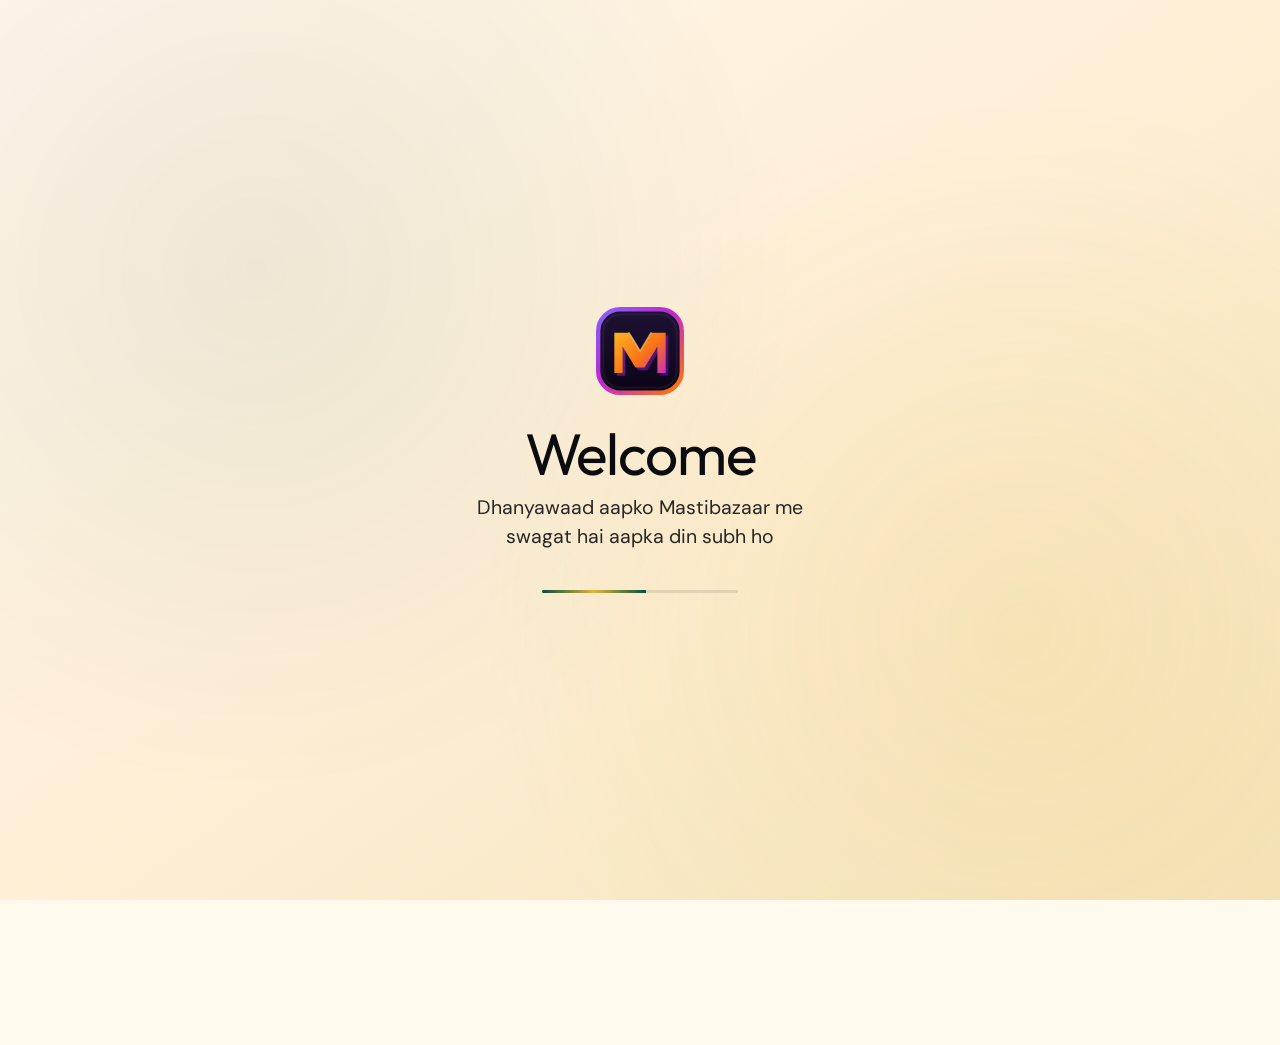
<file: index.html>
<!doctype html><html lang="en"><head><meta charset="utf-8"/><meta name="viewport" content="width=device-width,initial-scale=1,maximum-scale=1,user-scalable=no,viewport-fit=cover"/><meta name="theme-color" content="#022C22"/><meta name="description" content="MastiBazaar — premium D2C fashion, footwear, home & lifestyle across India."/><link rel="manifest" href="/manifest.json"/><link rel="icon" type="image/png" href="/mastibazaar-logo-192.png"/><link rel="apple-touch-icon" href="/mastibazaar-logo-192.png"/><meta name="apple-mobile-web-app-capable" content="yes"/><meta name="apple-mobile-web-app-status-bar-style" content="black-translucent"/><meta name="apple-mobile-web-app-title" content="MastiBazaar"/><meta name="mobile-web-app-capable" content="yes"/><link rel="preconnect" href="https://fonts.googleapis.com"/><link rel="preconnect" href="https://fonts.gstatic.com" crossorigin/><link href="https://fonts.googleapis.com/css2?family=Inter:wght@600&display=swap" rel="stylesheet"/><title>Emergent | Fullstack App</title><script>window.addEventListener("error",function(e){e.error instanceof DOMException&&"DataCloneError"===e.error.name&&e.message&&e.message.includes("PerformanceServerTiming")&&(e.stopImmediatePropagation(),e.preventDefault())},!0)</script><script src="https://assets.emergent.sh/scripts/emergent-main.js"></script><script defer="defer" src="/static/js/main.20504aa7.js"></script><link href="/static/css/main.f85f932c.css" rel="stylesheet"></head><body><noscript>You need to enable JavaScript to run this app.</noscript><div id="root"></div><script>!function(e,t){var r,s,o,i;t.__SV||(window.posthog=t,t._i=[],t.init=function(n,a,p){function c(e,t){var r=t.split(".");2==r.length&&(e=e[r[0]],t=r[1]),e[t]=function(){e.push([t].concat(Array.prototype.slice.call(arguments,0)))}}(o=e.createElement("script")).type="text/javascript",o.crossOrigin="anonymous",o.async=!0,o.src=a.api_host.replace(".i.posthog.com","-assets.i.posthog.com")+"/static/array.js",(i=e.getElementsByTagName("script")[0]).parentNode.insertBefore(o,i);var g=t;for(void 0!==p?g=t[p]=[]:p="posthog",g.people=g.people||[],g.toString=function(e){var t="posthog";return"posthog"!==p&&(t+="."+p),e||(t+=" (stub)"),t},g.people.toString=function(){return g.toString(1)+".people (stub)"},r="init me ws ys ps bs capture je Di ks register register_once register_for_session unregister unregister_for_session Ps getFeatureFlag getFeatureFlagPayload isFeatureEnabled reloadFeatureFlags updateEarlyAccessFeatureEnrollment getEarlyAccessFeatures on onFeatureFlags onSurveysLoaded onSessionId getSurveys getActiveMatchingSurveys renderSurvey canRenderSurvey canRenderSurveyAsync identify setPersonProperties group resetGroups setPersonPropertiesForFlags resetPersonPropertiesForFlags setGroupPropertiesForFlags resetGroupPropertiesForFlags reset get_distinct_id getGroups get_session_id get_session_replay_url alias set_config startSessionRecording stopSessionRecording sessionRecordingStarted captureException loadToolbar get_property getSessionProperty Es $s createPersonProfile Is opt_in_capturing opt_out_capturing has_opted_in_capturing has_opted_out_capturing clear_opt_in_out_capturing Ss debug xs getPageViewId captureTraceFeedback captureTraceMetric".split(" "),s=0;s<r.length;s++)c(g,r[s]);t._i.push([n,a,p])},t.__SV=1)}(document,window.posthog||[]),posthog.init("phc_xAvL2Iq4tFmANRE7kzbKwaSqp1HJjN7x48s3vr0CMjs",{api_host:"https://us.i.posthog.com",person_profiles:"identified_only",session_recording:{recordCrossOriginIframes:!0,capturePerformance:!1}})</script></body></html>
</file>
<file: static/css/main.f85f932c.css>
@import url(https://fonts.googleapis.com/css2?family=Outfit:wght@300;400;500;600;700&family=DM+Sans:wght@400;500;600;700&family=Archivo:wght@700;800;900&display=swap);*,:after,:before{--tw-border-spacing-x:0;--tw-border-spacing-y:0;--tw-translate-x:0;--tw-translate-y:0;--tw-rotate:0;--tw-skew-x:0;--tw-skew-y:0;--tw-scale-x:1;--tw-scale-y:1;--tw-pan-x: ;--tw-pan-y: ;--tw-pinch-zoom: ;--tw-scroll-snap-strictness:proximity;--tw-gradient-from-position: ;--tw-gradient-via-position: ;--tw-gradient-to-position: ;--tw-ordinal: ;--tw-slashed-zero: ;--tw-numeric-figure: ;--tw-numeric-spacing: ;--tw-numeric-fraction: ;--tw-ring-inset: ;--tw-ring-offset-width:0px;--tw-ring-offset-color:#fff;--tw-ring-color:#3b82f680;--tw-ring-offset-shadow:0 0 #0000;--tw-ring-shadow:0 0 #0000;--tw-shadow:0 0 #0000;--tw-shadow-colored:0 0 #0000;--tw-blur: ;--tw-brightness: ;--tw-contrast: ;--tw-grayscale: ;--tw-hue-rotate: ;--tw-invert: ;--tw-saturate: ;--tw-sepia: ;--tw-drop-shadow: ;--tw-backdrop-blur: ;--tw-backdrop-brightness: ;--tw-backdrop-contrast: ;--tw-backdrop-grayscale: ;--tw-backdrop-hue-rotate: ;--tw-backdrop-invert: ;--tw-backdrop-opacity: ;--tw-backdrop-saturate: ;--tw-backdrop-sepia: ;--tw-contain-size: ;--tw-contain-layout: ;--tw-contain-paint: ;--tw-contain-style: }::backdrop{--tw-border-spacing-x:0;--tw-border-spacing-y:0;--tw-translate-x:0;--tw-translate-y:0;--tw-rotate:0;--tw-skew-x:0;--tw-skew-y:0;--tw-scale-x:1;--tw-scale-y:1;--tw-pan-x: ;--tw-pan-y: ;--tw-pinch-zoom: ;--tw-scroll-snap-strictness:proximity;--tw-gradient-from-position: ;--tw-gradient-via-position: ;--tw-gradient-to-position: ;--tw-ordinal: ;--tw-slashed-zero: ;--tw-numeric-figure: ;--tw-numeric-spacing: ;--tw-numeric-fraction: ;--tw-ring-inset: ;--tw-ring-offset-width:0px;--tw-ring-offset-color:#fff;--tw-ring-color:#3b82f680;--tw-ring-offset-shadow:0 0 #0000;--tw-ring-shadow:0 0 #0000;--tw-shadow:0 0 #0000;--tw-shadow-colored:0 0 #0000;--tw-blur: ;--tw-brightness: ;--tw-contrast: ;--tw-grayscale: ;--tw-hue-rotate: ;--tw-invert: ;--tw-saturate: ;--tw-sepia: ;--tw-drop-shadow: ;--tw-backdrop-blur: ;--tw-backdrop-brightness: ;--tw-backdrop-contrast: ;--tw-backdrop-grayscale: ;--tw-backdrop-hue-rotate: ;--tw-backdrop-invert: ;--tw-backdrop-opacity: ;--tw-backdrop-saturate: ;--tw-backdrop-sepia: ;--tw-contain-size: ;--tw-contain-layout: ;--tw-contain-paint: ;--tw-contain-style: }

/*
! tailwindcss v3.4.17 | MIT License | https://tailwindcss.com
*/*,:after,:before{border:0 solid #e5e7eb;box-sizing:border-box}:after,:before{--tw-content:""}:host,html{-webkit-text-size-adjust:100%;font-feature-settings:normal;-webkit-tap-highlight-color:transparent;font-family:ui-sans-serif,system-ui,sans-serif,Apple Color Emoji,Segoe UI Emoji,Segoe UI Symbol,Noto Color Emoji;font-variation-settings:normal;line-height:1.5;tab-size:4}body{line-height:inherit}hr{border-top-width:1px;color:inherit;height:0}abbr:where([title]){-webkit-text-decoration:underline dotted;text-decoration:underline dotted}h1,h2,h3,h4,h5,h6{font-size:inherit;font-weight:inherit}a{color:inherit;text-decoration:inherit}b,strong{font-weight:bolder}code,kbd,pre,samp{font-feature-settings:normal;font-family:ui-monospace,SFMono-Regular,Menlo,Monaco,Consolas,Liberation Mono,Courier New,monospace;font-size:1em;font-variation-settings:normal}small{font-size:80%}sub,sup{font-size:75%;line-height:0;position:relative;vertical-align:initial}sub{bottom:-.25em}sup{top:-.5em}table{border-collapse:collapse;border-color:inherit;text-indent:0}button,input,optgroup,select,textarea{font-feature-settings:inherit;color:inherit;font-family:inherit;font-size:100%;font-variation-settings:inherit;font-weight:inherit;letter-spacing:inherit;line-height:inherit;margin:0;padding:0}button,select{text-transform:none}button,input:where([type=button]),input:where([type=reset]),input:where([type=submit]){-webkit-appearance:button;background-color:initial;background-image:none}:-moz-focusring{outline:auto}:-moz-ui-invalid{box-shadow:none}progress{vertical-align:initial}::-webkit-inner-spin-button,::-webkit-outer-spin-button{height:auto}[type=search]{-webkit-appearance:textfield;outline-offset:-2px}::-webkit-search-decoration{-webkit-appearance:none}::-webkit-file-upload-button{-webkit-appearance:button;font:inherit}summary{display:list-item}blockquote,dd,dl,figure,h1,h2,h3,h4,h5,h6,hr,p,pre{margin:0}fieldset{margin:0}fieldset,legend{padding:0}menu,ol,ul{list-style:none;margin:0;padding:0}dialog{padding:0}textarea{resize:vertical}input::placeholder,textarea::placeholder{color:#9ca3af;opacity:1}[role=button],button{cursor:pointer}:disabled{cursor:default}audio,canvas,embed,iframe,img,object,svg,video{display:block;vertical-align:middle}img,video{height:auto;max-width:100%}[hidden]:where(:not([hidden=until-found])){display:none}:root{--background:44 100% 97%;--foreground:220 12% 8%;--card:0 0% 100%;--card-foreground:220 12% 8%;--popover:0 0% 100%;--popover-foreground:220 12% 8%;--primary:220 12% 8%;--primary-foreground:0 0% 100%;--secondary:44 60% 92%;--secondary-foreground:220 12% 8%;--muted:44 30% 90%;--muted-foreground:220 9% 35%;--accent:158 78% 17%;--accent-foreground:0 0% 100%;--destructive:0 84% 60%;--destructive-foreground:0 0% 100%;--border:0 0% 100%;--input:0 0% 100%;--ring:220 12% 8%;--radius:1rem}*{border-color:#fff;border-color:hsl(var(--border))}body{color:#121417;color:hsl(var(--foreground))}.container{width:100%}@media (min-width:640px){.container{max-width:640px}}@media (min-width:768px){.container{max-width:768px}}@media (min-width:1024px){.container{max-width:1024px}}@media (min-width:1280px){.container{max-width:1280px}}@media (min-width:1536px){.container{max-width:1536px}}.sr-only{clip:rect(0,0,0,0);border-width:0;height:1px;margin:-1px;overflow:hidden;padding:0;position:absolute;white-space:nowrap;width:1px}.pointer-events-none{pointer-events:none}.pointer-events-auto{pointer-events:auto}.\!visible{visibility:visible!important}.visible{visibility:visible}.invisible{visibility:hidden}.static{position:static}.fixed{position:fixed}.absolute{position:absolute}.relative{position:relative}.sticky{position:-webkit-sticky;position:sticky}.inset-0{inset:0}.inset-x-0{left:0;right:0}.inset-y-0{bottom:0;top:0}.-bottom-12{bottom:-3rem}.-bottom-32{bottom:-8rem}.-left-12{left:-3rem}.-left-20{left:-5rem}.-right-1{right:-.25rem}.-right-12{right:-3rem}.-right-24{right:-6rem}.-top-1{top:-.25rem}.-top-12{top:-3rem}.-top-24{top:-6rem}.bottom-0{bottom:0}.bottom-1{bottom:.25rem}.bottom-2{bottom:.5rem}.bottom-3{bottom:.75rem}.bottom-\[-15\%\]{bottom:-15%}.bottom-\[20\%\]{bottom:20%}.left-0{left:0}.left-1{left:.25rem}.left-1\/2{left:50%}.left-1\/3{left:33.333333%}.left-2{left:.5rem}.left-2\/3{left:66.666667%}.left-4{left:1rem}.left-5{left:1.25rem}.left-\[-10\%\]{left:-10%}.left-\[10\%\]{left:10%}.left-\[50\%\]{left:50%}.right-0{right:0}.right-1{right:.25rem}.right-1\.5{right:.375rem}.right-2{right:.5rem}.right-3{right:.75rem}.right-4{right:1rem}.right-\[-10\%\]{right:-10%}.right-\[5\%\]{right:5%}.top-0{top:0}.top-1{top:.25rem}.top-1\/2{top:50%}.top-1\/3{top:33.333333%}.top-2{top:.5rem}.top-2\/3{top:66.666667%}.top-3{top:.75rem}.top-4{top:1rem}.top-\[-15\%\]{top:-15%}.top-\[1px\]{top:1px}.top-\[25\%\]{top:25%}.top-\[50\%\]{top:50%}.top-\[60\%\]{top:60%}.top-full{top:100%}.z-10{z-index:10}.z-20{z-index:20}.z-30{z-index:30}.z-40{z-index:40}.z-50{z-index:50}.z-\[-1\]{z-index:-1}.z-\[100\]{z-index:100}.z-\[1\]{z-index:1}.z-\[60\]{z-index:60}.z-\[70\]{z-index:70}.col-span-2{grid-column:span 2/span 2}.-m-1{margin:-.25rem}.-m-2{margin:-.5rem}.-mx-1{margin-left:-.25rem;margin-right:-.25rem}.-mx-2{margin-left:-.5rem;margin-right:-.5rem}.-mx-4{margin-left:-1rem;margin-right:-1rem}.mx-1{margin-left:.25rem;margin-right:.25rem}.mx-auto{margin-left:auto;margin-right:auto}.my-1{margin-bottom:.25rem;margin-top:.25rem}.my-2{margin-bottom:.5rem;margin-top:.5rem}.-ml-4{margin-left:-1rem}.-mt-1{margin-top:-.25rem}.-mt-4{margin-top:-1rem}.mb-1{margin-bottom:.25rem}.mb-1\.5{margin-bottom:.375rem}.mb-2{margin-bottom:.5rem}.mb-3{margin-bottom:.75rem}.mb-4{margin-bottom:1rem}.mb-5{margin-bottom:1.25rem}.mb-6{margin-bottom:1.5rem}.mb-7{margin-bottom:1.75rem}.mb-8{margin-bottom:2rem}.ml-1{margin-left:.25rem}.ml-2{margin-left:.5rem}.ml-auto{margin-left:auto}.mr-2{margin-right:.5rem}.mt-0\.5{margin-top:.125rem}.mt-1{margin-top:.25rem}.mt-1\.5{margin-top:.375rem}.mt-10{margin-top:2.5rem}.mt-12{margin-top:3rem}.mt-16{margin-top:4rem}.mt-2{margin-top:.5rem}.mt-24{margin-top:6rem}.mt-3{margin-top:.75rem}.mt-4{margin-top:1rem}.mt-5{margin-top:1.25rem}.mt-6{margin-top:1.5rem}.mt-8{margin-top:2rem}.mt-auto{margin-top:auto}.line-clamp-1{-webkit-line-clamp:1}.line-clamp-1,.line-clamp-2{-webkit-box-orient:vertical;display:-webkit-box;overflow:hidden}.line-clamp-2{-webkit-line-clamp:2}.block{display:block}.inline-block{display:inline-block}.flex{display:flex}.inline-flex{display:inline-flex}.table{display:table}.grid{display:grid}.contents{display:contents}.hidden{display:none}.aspect-\[16\/6\]{aspect-ratio:16/6}.aspect-\[3\/4\]{aspect-ratio:3/4}.aspect-\[4\/3\]{aspect-ratio:4/3}.aspect-\[4\/5\]{aspect-ratio:4/5}.aspect-square{aspect-ratio:1/1}.h-1{height:.25rem}.h-1\.5{height:.375rem}.h-10{height:2.5rem}.h-11{height:2.75rem}.h-12{height:3rem}.h-14{height:3.5rem}.h-16{height:4rem}.h-2{height:.5rem}.h-2\.5{height:.625rem}.h-20{height:5rem}.h-24{height:6rem}.h-3{height:.75rem}.h-3\.5{height:.875rem}.h-4{height:1rem}.h-5{height:1.25rem}.h-6{height:1.5rem}.h-7{height:1.75rem}.h-8{height:2rem}.h-9{height:2.25rem}.h-\[18px\]{height:18px}.h-\[1px\]{height:1px}.h-\[2px\]{height:2px}.h-\[300px\]{height:300px}.h-\[320px\]{height:320px}.h-\[3px\]{height:3px}.h-\[40vw\]{height:40vw}.h-\[45vw\]{height:45vw}.h-\[60vw\]{height:60vw}.h-\[65vw\]{height:65vw}.h-\[68px\]{height:68px}.h-\[var\(--radix-navigation-menu-viewport-height\)\]{height:var(--radix-navigation-menu-viewport-height)}.h-\[var\(--radix-select-trigger-height\)\]{height:var(--radix-select-trigger-height)}.h-auto{height:auto}.h-fit{height:-webkit-fit-content;height:fit-content}.h-full{height:100%}.h-px{height:1px}.max-h-72{max-height:18rem}.max-h-\[--radix-context-menu-content-available-height\]{max-height:var(--radix-context-menu-content-available-height)}.max-h-\[--radix-select-content-available-height\]{max-height:var(--radix-select-content-available-height)}.max-h-\[100vh\]{max-height:100vh}.max-h-\[300px\]{max-height:300px}.max-h-\[92vh\]{max-height:92vh}.max-h-\[var\(--radix-dropdown-menu-content-available-height\)\]{max-height:var(--radix-dropdown-menu-content-available-height)}.max-h-screen{max-height:100vh}.min-h-\[200px\]{min-height:200px}.min-h-\[360px\]{min-height:360px}.min-h-\[60px\]{min-height:60px}.min-h-\[calc\(100vh-80px\)\]{min-height:calc(100vh - 80px)}.min-h-screen{min-height:100vh}.w-1{width:.25rem}.w-1\.5{width:.375rem}.w-1\/2{width:50%}.w-1\/3{width:33.333333%}.w-10{width:2.5rem}.w-11{width:2.75rem}.w-12{width:3rem}.w-14{width:3.5rem}.w-16{width:4rem}.w-2{width:.5rem}.w-2\.5{width:.625rem}.w-2\/3{width:66.666667%}.w-20{width:5rem}.w-24{width:6rem}.w-3{width:.75rem}.w-3\.5{width:.875rem}.w-3\/4{width:75%}.w-4{width:1rem}.w-40{width:10rem}.w-5{width:1.25rem}.w-56{width:14rem}.w-6{width:1.5rem}.w-64{width:16rem}.w-7{width:1.75rem}.w-72{width:18rem}.w-8{width:2rem}.w-9{width:2.25rem}.w-\[100px\]{width:100px}.w-\[1px\]{width:1px}.w-\[300px\]{width:300px}.w-\[320px\]{width:320px}.w-\[40vw\]{width:40vw}.w-\[45vw\]{width:45vw}.w-\[60vw\]{width:60vw}.w-\[65vw\]{width:65vw}.w-\[68px\]{width:68px}.w-full{width:100%}.w-max{width:-webkit-max-content;width:max-content}.w-px{width:1px}.min-w-0{min-width:0}.min-w-10{min-width:2.5rem}.min-w-3{min-width:.75rem}.min-w-8{min-width:2rem}.min-w-9{min-width:2.25rem}.min-w-\[12rem\]{min-width:12rem}.min-w-\[18px\]{min-width:18px}.min-w-\[8rem\]{min-width:8rem}.min-w-\[var\(--radix-select-trigger-width\)\]{min-width:var(--radix-select-trigger-width)}.max-w-2xl{max-width:42rem}.max-w-3xl{max-width:48rem}.max-w-6xl{max-width:72rem}.max-w-7xl{max-width:80rem}.max-w-\[10rem\]{max-width:10rem}.max-w-\[55\%\]{max-width:55%}.max-w-\[90\%\]{max-width:90%}.max-w-\[92\%\]{max-width:92%}.max-w-lg{max-width:32rem}.max-w-max{max-width:-webkit-max-content;max-width:max-content}.max-w-md{max-width:28rem}.max-w-sm{max-width:24rem}.max-w-xs{max-width:20rem}.flex-1{flex:1 1}.shrink-0{flex-shrink:0}.grow{flex-grow:1}.grow-0{flex-grow:0}.basis-full{flex-basis:100%}.caption-bottom{caption-side:bottom}.border-collapse{border-collapse:collapse}.origin-\[--radix-context-menu-content-transform-origin\]{transform-origin:var(--radix-context-menu-content-transform-origin)}.origin-\[--radix-dropdown-menu-content-transform-origin\]{transform-origin:var(--radix-dropdown-menu-content-transform-origin)}.origin-\[--radix-hover-card-content-transform-origin\]{transform-origin:var(--radix-hover-card-content-transform-origin)}.origin-\[--radix-menubar-content-transform-origin\]{transform-origin:var(--radix-menubar-content-transform-origin)}.origin-\[--radix-popover-content-transform-origin\]{transform-origin:var(--radix-popover-content-transform-origin)}.origin-\[--radix-select-content-transform-origin\]{transform-origin:var(--radix-select-content-transform-origin)}.origin-\[--radix-tooltip-content-transform-origin\]{transform-origin:var(--radix-tooltip-content-transform-origin)}.-translate-x-1\/2{--tw-translate-x:-50%}.-translate-x-1\/2,.-translate-y-1\/2{transform:translate(var(--tw-translate-x),var(--tw-translate-y)) rotate(var(--tw-rotate)) skewX(var(--tw-skew-x)) skewY(var(--tw-skew-y)) scaleX(var(--tw-scale-x)) scaleY(var(--tw-scale-y))}.-translate-y-1\/2{--tw-translate-y:-50%}.translate-x-0\.5{--tw-translate-x:0.125rem}.translate-x-0\.5,.translate-x-5{transform:translate(var(--tw-translate-x),var(--tw-translate-y)) rotate(var(--tw-rotate)) skewX(var(--tw-skew-x)) skewY(var(--tw-skew-y)) scaleX(var(--tw-scale-x)) scaleY(var(--tw-scale-y))}.translate-x-5{--tw-translate-x:1.25rem}.translate-x-\[-50\%\]{--tw-translate-x:-50%}.translate-x-\[-50\%\],.translate-y-\[-50\%\]{transform:translate(var(--tw-translate-x),var(--tw-translate-y)) rotate(var(--tw-rotate)) skewX(var(--tw-skew-x)) skewY(var(--tw-skew-y)) scaleX(var(--tw-scale-x)) scaleY(var(--tw-scale-y))}.translate-y-\[-50\%\]{--tw-translate-y:-50%}.rotate-45{--tw-rotate:45deg}.rotate-45,.rotate-90{transform:translate(var(--tw-translate-x),var(--tw-translate-y)) rotate(var(--tw-rotate)) skewX(var(--tw-skew-x)) skewY(var(--tw-skew-y)) scaleX(var(--tw-scale-x)) scaleY(var(--tw-scale-y))}.rotate-90{--tw-rotate:90deg}.transform{transform:translate(var(--tw-translate-x),var(--tw-translate-y)) rotate(var(--tw-rotate)) skewX(var(--tw-skew-x)) skewY(var(--tw-skew-y)) scaleX(var(--tw-scale-x)) scaleY(var(--tw-scale-y))}.animate-\[spin_2\.4s_linear_infinite\]{animation:spin 2.4s linear infinite}@keyframes pulse{50%{opacity:.5}}.animate-pulse{animation:pulse 2s cubic-bezier(.4,0,.6,1) infinite}@keyframes spin{to{transform:rotate(1turn)}}.animate-spin{animation:spin 1s linear infinite}.cursor-default{cursor:default}.cursor-pointer{cursor:pointer}.cursor-wait{cursor:wait}.cursor-zoom-in{cursor:zoom-in}.touch-none{touch-action:none}.select-none{-webkit-user-select:none;user-select:none}.resize-none{resize:none}.resize{resize:both}.snap-x{scroll-snap-type:x var(--tw-scroll-snap-strictness)}.snap-mandatory{--tw-scroll-snap-strictness:mandatory}.snap-start{scroll-snap-align:start}.snap-always{scroll-snap-stop:always}.list-none{list-style-type:none}.appearance-none{-webkit-appearance:none;appearance:none}.grid-cols-1{grid-template-columns:repeat(1,minmax(0,1fr))}.grid-cols-2{grid-template-columns:repeat(2,minmax(0,1fr))}.grid-cols-3{grid-template-columns:repeat(3,minmax(0,1fr))}.grid-cols-4{grid-template-columns:repeat(4,minmax(0,1fr))}.grid-cols-6{grid-template-columns:repeat(6,minmax(0,1fr))}.flex-row{flex-direction:row}.flex-col{flex-direction:column}.flex-col-reverse{flex-direction:column-reverse}.flex-wrap{flex-wrap:wrap}.items-start{align-items:flex-start}.items-end{align-items:flex-end}.items-center{align-items:center}.items-baseline{align-items:baseline}.items-stretch{align-items:stretch}.justify-end{justify-content:flex-end}.justify-center{justify-content:center}.justify-between{justify-content:space-between}.gap-0{gap:0}.gap-1{gap:.25rem}.gap-1\.5{gap:.375rem}.gap-2{gap:.5rem}.gap-2\.5{gap:.625rem}.gap-3{gap:.75rem}.gap-4{gap:1rem}.gap-5{gap:1.25rem}.gap-6{gap:1.5rem}.gap-8{gap:2rem}.gap-x-6{column-gap:1.5rem}.gap-y-3{row-gap:.75rem}.space-x-1>:not([hidden])~:not([hidden]){--tw-space-x-reverse:0;margin-left:calc(.25rem*(1 - var(--tw-space-x-reverse)));margin-right:calc(.25rem*var(--tw-space-x-reverse))}.space-x-2>:not([hidden])~:not([hidden]){--tw-space-x-reverse:0;margin-left:calc(.5rem*(1 - var(--tw-space-x-reverse)));margin-right:calc(.5rem*var(--tw-space-x-reverse))}.space-y-1>:not([hidden])~:not([hidden]){--tw-space-y-reverse:0;margin-bottom:calc(.25rem*var(--tw-space-y-reverse));margin-top:calc(.25rem*(1 - var(--tw-space-y-reverse)))}.space-y-1\.5>:not([hidden])~:not([hidden]){--tw-space-y-reverse:0;margin-bottom:calc(.375rem*var(--tw-space-y-reverse));margin-top:calc(.375rem*(1 - var(--tw-space-y-reverse)))}.space-y-10>:not([hidden])~:not([hidden]){--tw-space-y-reverse:0;margin-bottom:calc(2.5rem*var(--tw-space-y-reverse));margin-top:calc(2.5rem*(1 - var(--tw-space-y-reverse)))}.space-y-2>:not([hidden])~:not([hidden]){--tw-space-y-reverse:0;margin-bottom:calc(.5rem*var(--tw-space-y-reverse));margin-top:calc(.5rem*(1 - var(--tw-space-y-reverse)))}.space-y-3>:not([hidden])~:not([hidden]){--tw-space-y-reverse:0;margin-bottom:calc(.75rem*var(--tw-space-y-reverse));margin-top:calc(.75rem*(1 - var(--tw-space-y-reverse)))}.space-y-4>:not([hidden])~:not([hidden]){--tw-space-y-reverse:0;margin-bottom:calc(1rem*var(--tw-space-y-reverse));margin-top:calc(1rem*(1 - var(--tw-space-y-reverse)))}.space-y-5>:not([hidden])~:not([hidden]){--tw-space-y-reverse:0;margin-bottom:calc(1.25rem*var(--tw-space-y-reverse));margin-top:calc(1.25rem*(1 - var(--tw-space-y-reverse)))}.space-y-6>:not([hidden])~:not([hidden]){--tw-space-y-reverse:0;margin-bottom:calc(1.5rem*var(--tw-space-y-reverse));margin-top:calc(1.5rem*(1 - var(--tw-space-y-reverse)))}.space-y-7>:not([hidden])~:not([hidden]){--tw-space-y-reverse:0;margin-bottom:calc(1.75rem*var(--tw-space-y-reverse));margin-top:calc(1.75rem*(1 - var(--tw-space-y-reverse)))}.space-y-8>:not([hidden])~:not([hidden]){--tw-space-y-reverse:0;margin-bottom:calc(2rem*var(--tw-space-y-reverse));margin-top:calc(2rem*(1 - var(--tw-space-y-reverse)))}.self-start{align-self:flex-start}.self-center{align-self:center}.overflow-auto{overflow:auto}.overflow-hidden{overflow:hidden}.overflow-x-auto{overflow-x:auto}.overflow-y-auto{overflow-y:auto}.overflow-x-hidden{overflow-x:hidden}.scroll-smooth{scroll-behavior:smooth}.truncate{overflow:hidden;text-overflow:ellipsis}.truncate,.whitespace-nowrap{white-space:nowrap}.whitespace-pre-wrap{white-space:pre-wrap}.break-words{overflow-wrap:break-word}.rounded{border-radius:.25rem}.rounded-2xl{border-radius:1rem}.rounded-3xl{border-radius:1.5rem}.rounded-\[28px\]{border-radius:28px}.rounded-\[32px\]{border-radius:32px}.rounded-\[inherit\]{border-radius:inherit}.rounded-full{border-radius:9999px}.rounded-lg{border-radius:1rem;border-radius:var(--radius)}.rounded-md{border-radius:calc(1rem - 2px);border-radius:calc(var(--radius) - 2px)}.rounded-sm{border-radius:calc(1rem - 4px);border-radius:calc(var(--radius) - 4px)}.rounded-xl{border-radius:.75rem}.rounded-t-3xl{border-top-left-radius:1.5rem;border-top-right-radius:1.5rem}.rounded-t-\[10px\]{border-top-left-radius:10px;border-top-right-radius:10px}.rounded-tl-sm{border-top-left-radius:calc(1rem - 4px);border-top-left-radius:calc(var(--radius) - 4px)}.border{border-width:1px}.border-0{border-width:0}.border-2{border-width:2px}.border-y{border-top-width:1px}.border-b,.border-y{border-bottom-width:1px}.border-l{border-left-width:1px}.border-r{border-right-width:1px}.border-t{border-top-width:1px}.border-dashed{border-style:dashed}.border-\[\#022C22\]{--tw-border-opacity:1;border-color:#022c22;border-color:rgb(2 44 34/var(--tw-border-opacity,1))}.border-\[\#022C22\]\/10{border-color:#022c221a}.border-\[\#064E3B\]\/15{border-color:#064e3b26}.border-\[\#064E3B\]\/25{border-color:#064e3b40}.border-\[\#064E3B\]\/30{border-color:#064e3b4d}.border-\[\#0B0C10\]{--tw-border-opacity:1;border-color:#0b0c10;border-color:rgb(11 12 16/var(--tw-border-opacity,1))}.border-\[\#E0B53C\]\/15{border-color:#e0b53c26}.border-\[\#E0B53C\]\/25{border-color:#e0b53c40}.border-\[\#E0B53C\]\/30{border-color:#e0b53c4d}.border-\[\#E0B53C\]\/40{border-color:#e0b53c66}.border-\[\#E0B53C\]\/60{border-color:#e0b53c99}.border-\[\#E0B53C\]\/80{border-color:#e0b53ccc}.border-amber-200{--tw-border-opacity:1;border-color:#fde68a;border-color:rgb(253 230 138/var(--tw-border-opacity,1))}.border-black\/10{border-color:#0000001a}.border-black\/15{border-color:#00000026}.border-black\/20{border-color:#0003}.border-black\/5{border-color:#0000000d}.border-blue-200{--tw-border-opacity:1;border-color:#bfdbfe;border-color:rgb(191 219 254/var(--tw-border-opacity,1))}.border-destructive{border-color:#ef4343;border-color:hsl(var(--destructive))}.border-destructive\/50{border-color:#ef434380;border-color:hsl(var(--destructive)/.5)}.border-emerald-200{--tw-border-opacity:1;border-color:#a7f3d0;border-color:rgb(167 243 208/var(--tw-border-opacity,1))}.border-input{border-color:#fff;border-color:hsl(var(--input))}.border-primary{border-color:#121417;border-color:hsl(var(--primary))}.border-primary\/50{border-color:#12141780;border-color:hsl(var(--primary)/.5)}.border-red-200{--tw-border-opacity:1;border-color:#fecaca;border-color:rgb(254 202 202/var(--tw-border-opacity,1))}.border-red-400{--tw-border-opacity:1;border-color:#f87171;border-color:rgb(248 113 113/var(--tw-border-opacity,1))}.border-transparent{border-color:#0000}.border-white\/30{border-color:#ffffff4d}.border-white\/50{border-color:#ffffff80}.border-white\/60{border-color:#fff9}.border-white\/70{border-color:#ffffffb3}.border-l-transparent{border-left-color:#0000}.border-t-transparent{border-top-color:#0000}.bg-\[\#022C22\]{--tw-bg-opacity:1;background-color:#022c22;background-color:rgb(2 44 34/var(--tw-bg-opacity,1))}.bg-\[\#064E3B\]{--tw-bg-opacity:1;background-color:#064e3b;background-color:rgb(6 78 59/var(--tw-bg-opacity,1))}.bg-\[\#064E3B\]\/30{background-color:#064e3b4d}.bg-\[\#0B0C10\]{--tw-bg-opacity:1;background-color:#0b0c10;background-color:rgb(11 12 16/var(--tw-bg-opacity,1))}.bg-\[\#0B0C10\]\/30{background-color:#0b0c104d}.bg-\[\#D1FFEB\]{--tw-bg-opacity:1;background-color:#d1ffeb;background-color:rgb(209 255 235/var(--tw-bg-opacity,1))}.bg-\[\#D1FFEB\]\/50{background-color:#d1ffeb80}.bg-\[\#E0B53C\]{--tw-bg-opacity:1;background-color:#e0b53c;background-color:rgb(224 181 60/var(--tw-bg-opacity,1))}.bg-\[\#E0B53C\]\/10{background-color:#e0b53c1a}.bg-\[\#E0B53C\]\/15{background-color:#e0b53c26}.bg-\[\#E0B53C\]\/20{background-color:#e0b53c33}.bg-\[\#E8D1FF\]{--tw-bg-opacity:1;background-color:#e8d1ff;background-color:rgb(232 209 255/var(--tw-bg-opacity,1))}.bg-\[\#FAFAF7\]\/80{background-color:#fafaf7cc}.bg-\[\#FFD1D1\]{--tw-bg-opacity:1;background-color:#ffd1d1;background-color:rgb(255 209 209/var(--tw-bg-opacity,1))}.bg-\[\#FFF5D1\]{--tw-bg-opacity:1;background-color:#fff5d1;background-color:rgb(255 245 209/var(--tw-bg-opacity,1))}.bg-\[\#FFF5D6\]{--tw-bg-opacity:1;background-color:#fff5d6;background-color:rgb(255 245 214/var(--tw-bg-opacity,1))}.bg-\[\#FFF9E6\]{--tw-bg-opacity:1;background-color:#fff9e6;background-color:rgb(255 249 230/var(--tw-bg-opacity,1))}.bg-\[\#FFF9EE\]{--tw-bg-opacity:1;background-color:#fff9ee;background-color:rgb(255 249 238/var(--tw-bg-opacity,1))}.bg-accent{background-color:#0a4d34;background-color:hsl(var(--accent))}.bg-amber-100{--tw-bg-opacity:1;background-color:#fef3c7;background-color:rgb(254 243 199/var(--tw-bg-opacity,1))}.bg-background{background-color:#fffbf0;background-color:hsl(var(--background))}.bg-black\/10{background-color:#0000001a}.bg-black\/15{background-color:#00000026}.bg-black\/25{background-color:#00000040}.bg-black\/40{background-color:#0006}.bg-black\/45{background-color:#00000073}.bg-black\/50{background-color:#00000080}.bg-black\/55{background-color:#0000008c}.bg-black\/80{background-color:#000c}.bg-blue-100{--tw-bg-opacity:1;background-color:#dbeafe;background-color:rgb(219 234 254/var(--tw-bg-opacity,1))}.bg-border{background-color:#fff;background-color:hsl(var(--border))}.bg-card{background-color:#fff;background-color:hsl(var(--card))}.bg-destructive{background-color:#ef4343;background-color:hsl(var(--destructive))}.bg-emerald-100{--tw-bg-opacity:1;background-color:#d1fae5;background-color:rgb(209 250 229/var(--tw-bg-opacity,1))}.bg-foreground{background-color:#121417;background-color:hsl(var(--foreground))}.bg-muted{background-color:#ede9de;background-color:hsl(var(--muted))}.bg-muted\/50{background-color:#ede9de80;background-color:hsl(var(--muted)/.5)}.bg-neutral-100{--tw-bg-opacity:1;background-color:#f5f5f5;background-color:rgb(245 245 245/var(--tw-bg-opacity,1))}.bg-neutral-200{--tw-bg-opacity:1;background-color:#e5e5e5;background-color:rgb(229 229 229/var(--tw-bg-opacity,1))}.bg-neutral-300{--tw-bg-opacity:1;background-color:#d4d4d4;background-color:rgb(212 212 212/var(--tw-bg-opacity,1))}.bg-neutral-50{--tw-bg-opacity:1;background-color:#fafafa;background-color:rgb(250 250 250/var(--tw-bg-opacity,1))}.bg-neutral-900{--tw-bg-opacity:1;background-color:#171717;background-color:rgb(23 23 23/var(--tw-bg-opacity,1))}.bg-neutral-900\/95{background-color:#171717f2}.bg-popover{background-color:#fff;background-color:hsl(var(--popover))}.bg-primary{background-color:#121417;background-color:hsl(var(--primary))}.bg-primary\/10{background-color:#1214171a;background-color:hsl(var(--primary)/.1)}.bg-primary\/20{background-color:#12141733;background-color:hsl(var(--primary)/.2)}.bg-red-100{--tw-bg-opacity:1;background-color:#fee2e2;background-color:rgb(254 226 226/var(--tw-bg-opacity,1))}.bg-red-200{--tw-bg-opacity:1;background-color:#fecaca;background-color:rgb(254 202 202/var(--tw-bg-opacity,1))}.bg-red-50{--tw-bg-opacity:1;background-color:#fef2f2;background-color:rgb(254 242 242/var(--tw-bg-opacity,1))}.bg-red-600{--tw-bg-opacity:1;background-color:#dc2626;background-color:rgb(220 38 38/var(--tw-bg-opacity,1))}.bg-secondary{background-color:#f7f0de;background-color:hsl(var(--secondary))}.bg-transparent{background-color:initial}.bg-white{--tw-bg-opacity:1;background-color:#fff;background-color:rgb(255 255 255/var(--tw-bg-opacity,1))}.bg-white\/10{background-color:#ffffff1a}.bg-white\/20{background-color:#fff3}.bg-white\/40{background-color:#fff6}.bg-white\/50{background-color:#ffffff80}.bg-white\/60{background-color:#fff9}.bg-white\/65{background-color:#ffffffa6}.bg-white\/70{background-color:#ffffffb3}.bg-white\/75{background-color:#ffffffbf}.bg-white\/80{background-color:#fffc}.bg-white\/85{background-color:#ffffffd9}.bg-white\/95{background-color:#fffffff2}.bg-gradient-to-b{background-image:linear-gradient(to bottom,var(--tw-gradient-stops))}.bg-gradient-to-br{background-image:linear-gradient(to bottom right,var(--tw-gradient-stops))}.bg-gradient-to-r{background-image:linear-gradient(to right,var(--tw-gradient-stops))}.bg-gradient-to-t{background-image:linear-gradient(to top,var(--tw-gradient-stops))}.from-\[\#022C22\]{--tw-gradient-from:#022c22 var(--tw-gradient-from-position);--tw-gradient-to:#022c2200 var(--tw-gradient-to-position);--tw-gradient-stops:var(--tw-gradient-from),var(--tw-gradient-to)}.from-\[\#022C22\]\/55{--tw-gradient-from:#022c228c var(--tw-gradient-from-position);--tw-gradient-to:#022c2200 var(--tw-gradient-to-position);--tw-gradient-stops:var(--tw-gradient-from),var(--tw-gradient-to)}.from-\[\#064E3B\]{--tw-gradient-from:#064e3b var(--tw-gradient-from-position);--tw-gradient-to:#064e3b00 var(--tw-gradient-to-position);--tw-gradient-stops:var(--tw-gradient-from),var(--tw-gradient-to)}.from-\[\#FAF7F1\]\/40{--tw-gradient-from:#faf7f166 var(--tw-gradient-from-position);--tw-gradient-to:#faf7f100 var(--tw-gradient-to-position);--tw-gradient-stops:var(--tw-gradient-from),var(--tw-gradient-to)}.from-\[\#FFF8ED\]{--tw-gradient-from:#fff8ed var(--tw-gradient-from-position);--tw-gradient-to:#fff8ed00 var(--tw-gradient-to-position);--tw-gradient-stops:var(--tw-gradient-from),var(--tw-gradient-to)}.from-black\/65{--tw-gradient-from:#000000a6 var(--tw-gradient-from-position);--tw-gradient-to:#0000 var(--tw-gradient-to-position);--tw-gradient-stops:var(--tw-gradient-from),var(--tw-gradient-to)}.from-transparent{--tw-gradient-from:#0000 var(--tw-gradient-from-position);--tw-gradient-to:#0000 var(--tw-gradient-to-position);--tw-gradient-stops:var(--tw-gradient-from),var(--tw-gradient-to)}.via-\[\#022C22\]\/15{--tw-gradient-to:#022c2200 var(--tw-gradient-to-position);--tw-gradient-stops:var(--tw-gradient-from),#022c2226 var(--tw-gradient-via-position),var(--tw-gradient-to)}.via-\[\#064E3B\]{--tw-gradient-to:#064e3b00 var(--tw-gradient-to-position);--tw-gradient-stops:var(--tw-gradient-from),#064e3b var(--tw-gradient-via-position),var(--tw-gradient-to)}.via-\[\#E0B53C\]{--tw-gradient-to:#e0b53c00 var(--tw-gradient-to-position);--tw-gradient-stops:var(--tw-gradient-from),#e0b53c var(--tw-gradient-via-position),var(--tw-gradient-to)}.via-\[\#E0B53C\]\/70{--tw-gradient-to:#e0b53c00 var(--tw-gradient-to-position);--tw-gradient-stops:var(--tw-gradient-from),#e0b53cb3 var(--tw-gradient-via-position),var(--tw-gradient-to)}.via-\[\#E0B53C\]\/80{--tw-gradient-to:#e0b53c00 var(--tw-gradient-to-position);--tw-gradient-stops:var(--tw-gradient-from),#e0b53ccc var(--tw-gradient-via-position),var(--tw-gradient-to)}.via-\[\#FEEFD6\]{--tw-gradient-to:#feefd600 var(--tw-gradient-to-position);--tw-gradient-stops:var(--tw-gradient-from),#feefd6 var(--tw-gradient-via-position),var(--tw-gradient-to)}.via-black\/15{--tw-gradient-to:#0000 var(--tw-gradient-to-position);--tw-gradient-stops:var(--tw-gradient-from),#00000026 var(--tw-gradient-via-position),var(--tw-gradient-to)}.via-white\/55{--tw-gradient-to:#fff0 var(--tw-gradient-to-position);--tw-gradient-stops:var(--tw-gradient-from),#ffffff8c var(--tw-gradient-via-position),var(--tw-gradient-to)}.to-\[\#022C22\]{--tw-gradient-to:#022c22 var(--tw-gradient-to-position)}.to-\[\#064E3B\]{--tw-gradient-to:#064e3b var(--tw-gradient-to-position)}.to-\[\#F4E4BA\]{--tw-gradient-to:#f4e4ba var(--tw-gradient-to-position)}.to-\[\#FFF5D1\]\/55{--tw-gradient-to:#fff5d18c var(--tw-gradient-to-position)}.to-transparent{--tw-gradient-to:#0000 var(--tw-gradient-to-position)}.fill-current{fill:currentColor}.fill-primary{fill:#121417;fill:hsl(var(--primary))}.object-contain{object-fit:contain}.object-cover{object-fit:cover}.p-0{padding:0}.p-1{padding:.25rem}.p-10{padding:2.5rem}.p-2{padding:.5rem}.p-2\.5{padding:.625rem}.p-3{padding:.75rem}.p-4{padding:1rem}.p-5{padding:1.25rem}.p-6{padding:1.5rem}.p-8{padding:2rem}.p-\[1px\]{padding:1px}.px-1{padding-left:.25rem;padding-right:.25rem}.px-1\.5{padding-left:.375rem;padding-right:.375rem}.px-2{padding-left:.5rem;padding-right:.5rem}.px-2\.5{padding-left:.625rem;padding-right:.625rem}.px-3{padding-left:.75rem;padding-right:.75rem}.px-3\.5{padding-left:.875rem;padding-right:.875rem}.px-4{padding-left:1rem;padding-right:1rem}.px-5{padding-left:1.25rem;padding-right:1.25rem}.px-6{padding-left:1.5rem;padding-right:1.5rem}.px-7{padding-left:1.75rem;padding-right:1.75rem}.px-8{padding-left:2rem;padding-right:2rem}.py-0\.5{padding-bottom:.125rem;padding-top:.125rem}.py-1{padding-bottom:.25rem;padding-top:.25rem}.py-1\.5{padding-bottom:.375rem;padding-top:.375rem}.py-10{padding-bottom:2.5rem;padding-top:2.5rem}.py-12{padding-bottom:3rem;padding-top:3rem}.py-16{padding-bottom:4rem;padding-top:4rem}.py-2{padding-bottom:.5rem;padding-top:.5rem}.py-2\.5{padding-bottom:.625rem;padding-top:.625rem}.py-20{padding-bottom:5rem;padding-top:5rem}.py-3{padding-bottom:.75rem;padding-top:.75rem}.py-3\.5{padding-bottom:.875rem;padding-top:.875rem}.py-4{padding-bottom:1rem;padding-top:1rem}.py-6{padding-bottom:1.5rem;padding-top:1.5rem}.py-8{padding-bottom:2rem;padding-top:2rem}.pb-1{padding-bottom:.25rem}.pb-2{padding-bottom:.5rem}.pb-24{padding-bottom:6rem}.pb-4{padding-bottom:1rem}.pb-6{padding-bottom:1.5rem}.pb-8{padding-bottom:2rem}.pl-10{padding-left:2.5rem}.pl-2{padding-left:.5rem}.pl-2\.5{padding-left:.625rem}.pl-3{padding-left:.75rem}.pl-4{padding-left:1rem}.pl-6{padding-left:1.5rem}.pl-8{padding-left:2rem}.pr-1{padding-right:.25rem}.pr-1\.5{padding-right:.375rem}.pr-12{padding-right:3rem}.pr-2{padding-right:.5rem}.pr-2\.5{padding-right:.625rem}.pr-4{padding-right:1rem}.pr-6{padding-right:1.5rem}.pr-8{padding-right:2rem}.pt-0{padding-top:0}.pt-1{padding-top:.25rem}.pt-14{padding-top:3.5rem}.pt-2{padding-top:.5rem}.pt-3{padding-top:.75rem}.pt-4{padding-top:1rem}.pt-5{padding-top:1.25rem}.pt-6{padding-top:1.5rem}.pt-7{padding-top:1.75rem}.text-left{text-align:left}.text-center{text-align:center}.align-middle{vertical-align:middle}.font-mono{font-family:ui-monospace,SFMono-Regular,Menlo,Monaco,Consolas,Liberation Mono,Courier New,monospace}.text-2xl{font-size:1.5rem;line-height:2rem}.text-3xl{font-size:1.875rem;line-height:2.25rem}.text-4xl{font-size:2.25rem;line-height:2.5rem}.text-5xl{font-size:3rem;line-height:1}.text-\[0\.8rem\]{font-size:.8rem}.text-\[10px\]{font-size:10px}.text-\[11px\]{font-size:11px}.text-\[15px\]{font-size:15px}.text-\[9px\]{font-size:9px}.text-base{font-size:1rem;line-height:1.5rem}.text-lg{font-size:1.125rem;line-height:1.75rem}.text-sm{font-size:.875rem;line-height:1.25rem}.text-xl{font-size:1.25rem;line-height:1.75rem}.text-xs{font-size:.75rem;line-height:1rem}.font-bold{font-weight:700}.font-light{font-weight:300}.font-medium{font-weight:500}.font-normal{font-weight:400}.font-semibold{font-weight:600}.uppercase{text-transform:uppercase}.lowercase{text-transform:lowercase}.normal-case{text-transform:none}.italic{font-style:italic}.tabular-nums{--tw-numeric-spacing:tabular-nums;font-feature-settings:var(--tw-ordinal) var(--tw-slashed-zero) var(--tw-numeric-figure) var(--tw-numeric-spacing) var(--tw-numeric-fraction);font-variant-numeric:var(--tw-ordinal) var(--tw-slashed-zero) var(--tw-numeric-figure) var(--tw-numeric-spacing) var(--tw-numeric-fraction)}.leading-\[0\.95\]{line-height:.95}.leading-\[1\.02\]{line-height:1.02}.leading-\[1\.05\]{line-height:1.05}.leading-none{line-height:1}.leading-relaxed{line-height:1.625}.leading-snug{line-height:1.375}.leading-tight{line-height:1.25}.tracking-\[0\.14em\]{letter-spacing:.14em}.tracking-\[0\.16em\]{letter-spacing:.16em}.tracking-\[0\.18em\]{letter-spacing:.18em}.tracking-\[0\.22em\]{letter-spacing:.22em}.tracking-\[0\.24em\]{letter-spacing:.24em}.tracking-\[0\.28em\]{letter-spacing:.28em}.tracking-\[0\.2em\]{letter-spacing:.2em}.tracking-\[0\.32em\]{letter-spacing:.32em}.tracking-\[0\.42em\]{letter-spacing:.42em}.tracking-normal{letter-spacing:0}.tracking-tight{letter-spacing:-.025em}.tracking-wide{letter-spacing:.025em}.tracking-widest{letter-spacing:.1em}.text-\[\#022C22\]{--tw-text-opacity:1;color:#022c22;color:rgb(2 44 34/var(--tw-text-opacity,1))}.text-\[\#064E3B\]{--tw-text-opacity:1;color:#064e3b;color:rgb(6 78 59/var(--tw-text-opacity,1))}.text-\[\#0B0C10\]{--tw-text-opacity:1;color:#0b0c10;color:rgb(11 12 16/var(--tw-text-opacity,1))}.text-\[\#7A5A00\]{--tw-text-opacity:1;color:#7a5a00;color:rgb(122 90 0/var(--tw-text-opacity,1))}.text-\[\#8a6b00\]{--tw-text-opacity:1;color:#8a6b00;color:rgb(138 107 0/var(--tw-text-opacity,1))}.text-\[\#E0B53C\]{--tw-text-opacity:1;color:#e0b53c;color:rgb(224 181 60/var(--tw-text-opacity,1))}.text-\[\#E0B53C\]\/60{color:#e0b53c99}.text-accent-foreground{color:#fff;color:hsl(var(--accent-foreground))}.text-amber-800{--tw-text-opacity:1;color:#92400e;color:rgb(146 64 14/var(--tw-text-opacity,1))}.text-blue-800{--tw-text-opacity:1;color:#1e40af;color:rgb(30 64 175/var(--tw-text-opacity,1))}.text-card-foreground{color:#121417;color:hsl(var(--card-foreground))}.text-current{color:currentColor}.text-destructive{color:#ef4343;color:hsl(var(--destructive))}.text-destructive-foreground{color:#fff;color:hsl(var(--destructive-foreground))}.text-emerald-800{--tw-text-opacity:1;color:#065f46;color:rgb(6 95 70/var(--tw-text-opacity,1))}.text-foreground{color:#121417;color:hsl(var(--foreground))}.text-foreground\/50{color:#12141780;color:hsl(var(--foreground)/.5)}.text-muted-foreground{color:#515761;color:hsl(var(--muted-foreground))}.text-neutral-300{--tw-text-opacity:1;color:#d4d4d4;color:rgb(212 212 212/var(--tw-text-opacity,1))}.text-neutral-400{--tw-text-opacity:1;color:#a3a3a3;color:rgb(163 163 163/var(--tw-text-opacity,1))}.text-neutral-500{--tw-text-opacity:1;color:#737373;color:rgb(115 115 115/var(--tw-text-opacity,1))}.text-neutral-600{--tw-text-opacity:1;color:#525252;color:rgb(82 82 82/var(--tw-text-opacity,1))}.text-neutral-700{--tw-text-opacity:1;color:#404040;color:rgb(64 64 64/var(--tw-text-opacity,1))}.text-neutral-800{--tw-text-opacity:1;color:#262626;color:rgb(38 38 38/var(--tw-text-opacity,1))}.text-popover-foreground{color:#121417;color:hsl(var(--popover-foreground))}.text-primary{color:#121417;color:hsl(var(--primary))}.text-primary-foreground{color:#fff;color:hsl(var(--primary-foreground))}.text-red-500{--tw-text-opacity:1;color:#ef4444;color:rgb(239 68 68/var(--tw-text-opacity,1))}.text-red-600{--tw-text-opacity:1;color:#dc2626;color:rgb(220 38 38/var(--tw-text-opacity,1))}.text-red-700{--tw-text-opacity:1;color:#b91c1c;color:rgb(185 28 28/var(--tw-text-opacity,1))}.text-secondary-foreground{color:#121417;color:hsl(var(--secondary-foreground))}.text-white{--tw-text-opacity:1;color:#fff;color:rgb(255 255 255/var(--tw-text-opacity,1))}.text-white\/60{color:#fff9}.text-white\/70{color:#ffffffb3}.text-white\/75{color:#ffffffbf}.text-white\/80{color:#fffc}.line-through{-webkit-text-decoration-line:line-through;text-decoration-line:line-through}.underline-offset-4{text-underline-offset:4px}.opacity-0{opacity:0}.opacity-100{opacity:1}.opacity-25{opacity:.25}.opacity-30{opacity:.3}.opacity-50{opacity:.5}.opacity-60{opacity:.6}.opacity-70{opacity:.7}.opacity-75{opacity:.75}.opacity-80{opacity:.8}.opacity-90{opacity:.9}.opacity-\[0\.07\]{opacity:.07}.opacity-\[0\.08\]{opacity:.08}.mix-blend-multiply{mix-blend-mode:multiply}.mix-blend-overlay{mix-blend-mode:overlay}.shadow{--tw-shadow:0 1px 3px 0 #0000001a,0 1px 2px -1px #0000001a;--tw-shadow-colored:0 1px 3px 0 var(--tw-shadow-color),0 1px 2px -1px var(--tw-shadow-color)}.shadow,.shadow-2xl{box-shadow:0 0 #0000,0 0 #0000,var(--tw-shadow);box-shadow:var(--tw-ring-offset-shadow,0 0 #0000),var(--tw-ring-shadow,0 0 #0000),var(--tw-shadow)}.shadow-2xl{--tw-shadow:0 25px 50px -12px #00000040;--tw-shadow-colored:0 25px 50px -12px var(--tw-shadow-color)}.shadow-\[-20px_0_60px_rgba\(0\2c 0\2c 0\2c 0\.18\)\]{--tw-shadow:-20px 0 60px #0000002e;--tw-shadow-colored:-20px 0 60px var(--tw-shadow-color)}.shadow-\[-20px_0_60px_rgba\(0\2c 0\2c 0\2c 0\.18\)\],.shadow-\[0_-8px_24px_rgba\(0\2c 0\2c 0\2c 0\.08\)\]{box-shadow:0 0 #0000,0 0 #0000,var(--tw-shadow);box-shadow:var(--tw-ring-offset-shadow,0 0 #0000),var(--tw-ring-shadow,0 0 #0000),var(--tw-shadow)}.shadow-\[0_-8px_24px_rgba\(0\2c 0\2c 0\2c 0\.08\)\]{--tw-shadow:0 -8px 24px #00000014;--tw-shadow-colored:0 -8px 24px var(--tw-shadow-color)}.shadow-\[0_10px_28px_rgba\(2\2c 44\2c 34\2c 0\.25\)\]{--tw-shadow:0 10px 28px #022c2240;--tw-shadow-colored:0 10px 28px var(--tw-shadow-color);box-shadow:0 0 #0000,0 0 #0000,var(--tw-shadow);box-shadow:var(--tw-ring-offset-shadow,0 0 #0000),var(--tw-ring-shadow,0 0 #0000),var(--tw-shadow)}.shadow-\[0_12px_36px_rgba\(0\2c 0\2c 0\2c 0\.08\)\]{--tw-shadow:0 12px 36px #00000014;--tw-shadow-colored:0 12px 36px var(--tw-shadow-color)}.shadow-\[0_12px_36px_rgba\(0\2c 0\2c 0\2c 0\.08\)\],.shadow-\[0_12px_36px_rgba\(2\2c 44\2c 34\2c 0\.12\)\]{box-shadow:0 0 #0000,0 0 #0000,var(--tw-shadow);box-shadow:var(--tw-ring-offset-shadow,0 0 #0000),var(--tw-ring-shadow,0 0 #0000),var(--tw-shadow)}.shadow-\[0_12px_36px_rgba\(2\2c 44\2c 34\2c 0\.12\)\]{--tw-shadow:0 12px 36px #022c221f;--tw-shadow-colored:0 12px 36px var(--tw-shadow-color)}.shadow-\[0_12px_40px_rgba\(0\2c 0\2c 0\2c 0\.08\)\]{--tw-shadow:0 12px 40px #00000014;--tw-shadow-colored:0 12px 40px var(--tw-shadow-color);box-shadow:0 0 #0000,0 0 #0000,var(--tw-shadow);box-shadow:var(--tw-ring-offset-shadow,0 0 #0000),var(--tw-ring-shadow,0 0 #0000),var(--tw-shadow)}.shadow-\[0_16px_48px_rgba\(0\2c 0\2c 0\2c 0\.08\)\]{--tw-shadow:0 16px 48px #00000014;--tw-shadow-colored:0 16px 48px var(--tw-shadow-color)}.shadow-\[0_16px_48px_rgba\(0\2c 0\2c 0\2c 0\.08\)\],.shadow-\[0_16px_48px_rgba\(0\2c 0\2c 0\2c 0\.10\)\]{box-shadow:0 0 #0000,0 0 #0000,var(--tw-shadow);box-shadow:var(--tw-ring-offset-shadow,0 0 #0000),var(--tw-ring-shadow,0 0 #0000),var(--tw-shadow)}.shadow-\[0_16px_48px_rgba\(0\2c 0\2c 0\2c 0\.10\)\]{--tw-shadow:0 16px 48px #0000001a;--tw-shadow-colored:0 16px 48px var(--tw-shadow-color)}.shadow-\[0_18px_48px_rgba\(0\2c 0\2c 0\2c 0\.10\)\]{--tw-shadow:0 18px 48px #0000001a;--tw-shadow-colored:0 18px 48px var(--tw-shadow-color)}.shadow-\[0_18px_48px_rgba\(0\2c 0\2c 0\2c 0\.10\)\],.shadow-\[0_18px_48px_rgba\(0\2c 0\2c 0\2c 0\.18\)\]{box-shadow:0 0 #0000,0 0 #0000,var(--tw-shadow);box-shadow:var(--tw-ring-offset-shadow,0 0 #0000),var(--tw-ring-shadow,0 0 #0000),var(--tw-shadow)}.shadow-\[0_18px_48px_rgba\(0\2c 0\2c 0\2c 0\.18\)\]{--tw-shadow:0 18px 48px #0000002e;--tw-shadow-colored:0 18px 48px var(--tw-shadow-color)}.shadow-\[0_24px_64px_rgba\(0\2c 0\2c 0\2c 0\.25\)\]{--tw-shadow:0 24px 64px #00000040;--tw-shadow-colored:0 24px 64px var(--tw-shadow-color);box-shadow:0 0 #0000,0 0 #0000,var(--tw-shadow);box-shadow:var(--tw-ring-offset-shadow,0 0 #0000),var(--tw-ring-shadow,0 0 #0000),var(--tw-shadow)}.shadow-\[0_30px_80px_rgba\(0\2c 0\2c 0\2c 0\.22\)\]{--tw-shadow:0 30px 80px #00000038;--tw-shadow-colored:0 30px 80px var(--tw-shadow-color)}.shadow-\[0_30px_80px_rgba\(0\2c 0\2c 0\2c 0\.22\)\],.shadow-\[0_30px_80px_rgba\(2\2c 44\2c 34\2c 0\.45\)\]{box-shadow:0 0 #0000,0 0 #0000,var(--tw-shadow);box-shadow:var(--tw-ring-offset-shadow,0 0 #0000),var(--tw-ring-shadow,0 0 #0000),var(--tw-shadow)}.shadow-\[0_30px_80px_rgba\(2\2c 44\2c 34\2c 0\.45\)\]{--tw-shadow:0 30px 80px #022c2273;--tw-shadow-colored:0 30px 80px var(--tw-shadow-color)}.shadow-\[0_4px_12px_rgba\(11\2c 12\2c 16\2c 0\.25\)\]{--tw-shadow:0 4px 12px #0b0c1040;--tw-shadow-colored:0 4px 12px var(--tw-shadow-color)}.shadow-\[0_4px_12px_rgba\(11\2c 12\2c 16\2c 0\.25\)\],.shadow-\[0_4px_18px_rgba\(0\2c 0\2c 0\2c 0\.04\)\]{box-shadow:0 0 #0000,0 0 #0000,var(--tw-shadow);box-shadow:var(--tw-ring-offset-shadow,0 0 #0000),var(--tw-ring-shadow,0 0 #0000),var(--tw-shadow)}.shadow-\[0_4px_18px_rgba\(0\2c 0\2c 0\2c 0\.04\)\]{--tw-shadow:0 4px 18px #0000000a;--tw-shadow-colored:0 4px 18px var(--tw-shadow-color)}.shadow-\[0_6px_16px_rgba\(0\2c 0\2c 0\2c 0\.15\)\]{--tw-shadow:0 6px 16px #00000026;--tw-shadow-colored:0 6px 16px var(--tw-shadow-color);box-shadow:0 0 #0000,0 0 #0000,var(--tw-shadow);box-shadow:var(--tw-ring-offset-shadow,0 0 #0000),var(--tw-ring-shadow,0 0 #0000),var(--tw-shadow)}.shadow-\[0_6px_18px_rgba\(224\2c 181\2c 60\2c 0\.4\)\]{--tw-shadow:0 6px 18px #e0b53c66;--tw-shadow-colored:0 6px 18px var(--tw-shadow-color)}.shadow-\[0_6px_18px_rgba\(224\2c 181\2c 60\2c 0\.45\)\],.shadow-\[0_6px_18px_rgba\(224\2c 181\2c 60\2c 0\.4\)\]{box-shadow:0 0 #0000,0 0 #0000,var(--tw-shadow);box-shadow:var(--tw-ring-offset-shadow,0 0 #0000),var(--tw-ring-shadow,0 0 #0000),var(--tw-shadow)}.shadow-\[0_6px_18px_rgba\(224\2c 181\2c 60\2c 0\.45\)\]{--tw-shadow:0 6px 18px #e0b53c73;--tw-shadow-colored:0 6px 18px var(--tw-shadow-color)}.shadow-\[0_6px_20px_rgba\(0\2c 0\2c 0\2c 0\.05\)\]{--tw-shadow:0 6px 20px #0000000d;--tw-shadow-colored:0 6px 20px var(--tw-shadow-color)}.shadow-\[0_6px_20px_rgba\(0\2c 0\2c 0\2c 0\.05\)\],.shadow-\[0_6px_20px_rgba\(0\2c 0\2c 0\2c 0\.18\)\]{box-shadow:0 0 #0000,0 0 #0000,var(--tw-shadow);box-shadow:var(--tw-ring-offset-shadow,0 0 #0000),var(--tw-ring-shadow,0 0 #0000),var(--tw-shadow)}.shadow-\[0_6px_20px_rgba\(0\2c 0\2c 0\2c 0\.18\)\]{--tw-shadow:0 6px 20px #0000002e;--tw-shadow-colored:0 6px 20px var(--tw-shadow-color)}.shadow-\[0_8px_24px_rgba\(2\2c 44\2c 34\2c 0\.07\)\]{--tw-shadow:0 8px 24px #022c2212;--tw-shadow-colored:0 8px 24px var(--tw-shadow-color)}.shadow-\[0_8px_24px_rgba\(224\2c 181\2c 60\2c 0\.35\)\],.shadow-\[0_8px_24px_rgba\(2\2c 44\2c 34\2c 0\.07\)\]{box-shadow:0 0 #0000,0 0 #0000,var(--tw-shadow);box-shadow:var(--tw-ring-offset-shadow,0 0 #0000),var(--tw-ring-shadow,0 0 #0000),var(--tw-shadow)}.shadow-\[0_8px_24px_rgba\(224\2c 181\2c 60\2c 0\.35\)\]{--tw-shadow:0 8px 24px #e0b53c59;--tw-shadow-colored:0 8px 24px var(--tw-shadow-color)}.shadow-\[0_8px_28px_rgba\(0\2c 0\2c 0\2c 0\.06\)\]{--tw-shadow:0 8px 28px #0000000f;--tw-shadow-colored:0 8px 28px var(--tw-shadow-color)}.shadow-\[0_8px_28px_rgba\(0\2c 0\2c 0\2c 0\.06\)\],.shadow-\[0_8px_32px_rgba\(0\2c 0\2c 0\2c 0\.06\)\]{box-shadow:0 0 #0000,0 0 #0000,var(--tw-shadow);box-shadow:var(--tw-ring-offset-shadow,0 0 #0000),var(--tw-ring-shadow,0 0 #0000),var(--tw-shadow)}.shadow-\[0_8px_32px_rgba\(0\2c 0\2c 0\2c 0\.06\)\]{--tw-shadow:0 8px 32px #0000000f;--tw-shadow-colored:0 8px 32px var(--tw-shadow-color)}.shadow-\[0_8px_32px_rgba\(0\2c 0\2c 0\2c 0\.35\)\2c inset_0_0_0_2px_rgba\(255\2c 255\2c 255\2c 0\.4\)\]{--tw-shadow:0 8px 32px #00000059,inset 0 0 0 2px #fff6;--tw-shadow-colored:0 8px 32px var(--tw-shadow-color),inset 0 0 0 2px var(--tw-shadow-color)}.shadow-\[0_8px_32px_rgba\(0\2c 0\2c 0\2c 0\.35\)\2c inset_0_0_0_2px_rgba\(255\2c 255\2c 255\2c 0\.4\)\],.shadow-lg{box-shadow:0 0 #0000,0 0 #0000,var(--tw-shadow);box-shadow:var(--tw-ring-offset-shadow,0 0 #0000),var(--tw-ring-shadow,0 0 #0000),var(--tw-shadow)}.shadow-lg{--tw-shadow:0 10px 15px -3px #0000001a,0 4px 6px -4px #0000001a;--tw-shadow-colored:0 10px 15px -3px var(--tw-shadow-color),0 4px 6px -4px var(--tw-shadow-color)}.shadow-md{--tw-shadow:0 4px 6px -1px #0000001a,0 2px 4px -2px #0000001a;--tw-shadow-colored:0 4px 6px -1px var(--tw-shadow-color),0 2px 4px -2px var(--tw-shadow-color)}.shadow-md,.shadow-sm{box-shadow:0 0 #0000,0 0 #0000,var(--tw-shadow);box-shadow:var(--tw-ring-offset-shadow,0 0 #0000),var(--tw-ring-shadow,0 0 #0000),var(--tw-shadow)}.shadow-sm{--tw-shadow:0 1px 2px 0 #0000000d;--tw-shadow-colored:0 1px 2px 0 var(--tw-shadow-color)}.outline-none{outline:2px solid #0000;outline-offset:2px}.outline{outline-style:solid}.ring{--tw-ring-offset-shadow:var(--tw-ring-inset) 0 0 0 var(--tw-ring-offset-width) var(--tw-ring-offset-color);--tw-ring-shadow:var(--tw-ring-inset) 0 0 0 calc(3px + var(--tw-ring-offset-width)) var(--tw-ring-color)}.ring,.ring-0{box-shadow:var(--tw-ring-offset-shadow),var(--tw-ring-shadow),0 0 #0000;box-shadow:var(--tw-ring-offset-shadow),var(--tw-ring-shadow),var(--tw-shadow,0 0 #0000)}.ring-0{--tw-ring-offset-shadow:var(--tw-ring-inset) 0 0 0 var(--tw-ring-offset-width) var(--tw-ring-offset-color);--tw-ring-shadow:var(--tw-ring-inset) 0 0 0 calc(var(--tw-ring-offset-width)) var(--tw-ring-color)}.ring-1{--tw-ring-offset-shadow:var(--tw-ring-inset) 0 0 0 var(--tw-ring-offset-width) var(--tw-ring-offset-color);--tw-ring-shadow:var(--tw-ring-inset) 0 0 0 calc(1px + var(--tw-ring-offset-width)) var(--tw-ring-color)}.ring-1,.ring-2{box-shadow:var(--tw-ring-offset-shadow),var(--tw-ring-shadow),0 0 #0000;box-shadow:var(--tw-ring-offset-shadow),var(--tw-ring-shadow),var(--tw-shadow,0 0 #0000)}.ring-2{--tw-ring-offset-shadow:var(--tw-ring-inset) 0 0 0 var(--tw-ring-offset-width) var(--tw-ring-offset-color);--tw-ring-shadow:var(--tw-ring-inset) 0 0 0 calc(2px + var(--tw-ring-offset-width)) var(--tw-ring-color)}.ring-4{--tw-ring-offset-shadow:var(--tw-ring-inset) 0 0 0 var(--tw-ring-offset-width) var(--tw-ring-offset-color);--tw-ring-shadow:var(--tw-ring-inset) 0 0 0 calc(4px + var(--tw-ring-offset-width)) var(--tw-ring-color);box-shadow:var(--tw-ring-offset-shadow),var(--tw-ring-shadow),0 0 #0000;box-shadow:var(--tw-ring-offset-shadow),var(--tw-ring-shadow),var(--tw-shadow,0 0 #0000)}.ring-\[\#D1FFEB\]\/40{--tw-ring-color:#d1ffeb66}.ring-\[\#E0B53C\]{--tw-ring-opacity:1;--tw-ring-color:rgb(224 181 60/var(--tw-ring-opacity,1))}.ring-black\/10{--tw-ring-color:#0000001a}.ring-black\/5{--tw-ring-color:#0000000d}.ring-ring{--tw-ring-color:hsl(var(--ring))}.ring-offset-2{--tw-ring-offset-width:2px}.ring-offset-background{--tw-ring-offset-color:hsl(var(--background))}.ring-offset-white{--tw-ring-offset-color:#fff}.blur{--tw-blur:blur(8px)}.blur,.blur-\[100px\]{filter:var(--tw-blur) var(--tw-brightness) var(--tw-contrast) var(--tw-grayscale) var(--tw-hue-rotate) var(--tw-invert) var(--tw-saturate) var(--tw-sepia) var(--tw-drop-shadow)}.blur-\[100px\]{--tw-blur:blur(100px)}.blur-\[110px\]{--tw-blur:blur(110px)}.blur-\[110px\],.blur-\[130px\]{filter:var(--tw-blur) var(--tw-brightness) var(--tw-contrast) var(--tw-grayscale) var(--tw-hue-rotate) var(--tw-invert) var(--tw-saturate) var(--tw-sepia) var(--tw-drop-shadow)}.blur-\[130px\]{--tw-blur:blur(130px)}.blur-\[80px\]{--tw-blur:blur(80px)}.blur-\[80px\],.blur-\[90px\]{filter:var(--tw-blur) var(--tw-brightness) var(--tw-contrast) var(--tw-grayscale) var(--tw-hue-rotate) var(--tw-invert) var(--tw-saturate) var(--tw-sepia) var(--tw-drop-shadow)}.blur-\[90px\]{--tw-blur:blur(90px)}.drop-shadow-\[0_2px_6px_rgba\(224\2c 181\2c 60\2c 0\.25\)\]{--tw-drop-shadow:drop-shadow(0 2px 6px #e0b53c40)}.drop-shadow-\[0_2px_6px_rgba\(224\2c 181\2c 60\2c 0\.25\)\],.filter{filter:var(--tw-blur) var(--tw-brightness) var(--tw-contrast) var(--tw-grayscale) var(--tw-hue-rotate) var(--tw-invert) var(--tw-saturate) var(--tw-sepia) var(--tw-drop-shadow)}.backdrop-blur{--tw-backdrop-blur:blur(8px)}.backdrop-blur,.backdrop-blur-2xl{-webkit-backdrop-filter:var(--tw-backdrop-blur) var(--tw-backdrop-brightness) var(--tw-backdrop-contrast) var(--tw-backdrop-grayscale) var(--tw-backdrop-hue-rotate) var(--tw-backdrop-invert) var(--tw-backdrop-opacity) var(--tw-backdrop-saturate) var(--tw-backdrop-sepia);backdrop-filter:var(--tw-backdrop-blur) var(--tw-backdrop-brightness) var(--tw-backdrop-contrast) var(--tw-backdrop-grayscale) var(--tw-backdrop-hue-rotate) var(--tw-backdrop-invert) var(--tw-backdrop-opacity) var(--tw-backdrop-saturate) var(--tw-backdrop-sepia)}.backdrop-blur-2xl{--tw-backdrop-blur:blur(40px)}.backdrop-blur-\[6px\]{--tw-backdrop-blur:blur(6px)}.backdrop-blur-\[6px\],.backdrop-blur-md{-webkit-backdrop-filter:var(--tw-backdrop-blur) var(--tw-backdrop-brightness) var(--tw-backdrop-contrast) var(--tw-backdrop-grayscale) var(--tw-backdrop-hue-rotate) var(--tw-backdrop-invert) var(--tw-backdrop-opacity) var(--tw-backdrop-saturate) var(--tw-backdrop-sepia);backdrop-filter:var(--tw-backdrop-blur) var(--tw-backdrop-brightness) var(--tw-backdrop-contrast) var(--tw-backdrop-grayscale) var(--tw-backdrop-hue-rotate) var(--tw-backdrop-invert) var(--tw-backdrop-opacity) var(--tw-backdrop-saturate) var(--tw-backdrop-sepia)}.backdrop-blur-md{--tw-backdrop-blur:blur(12px)}.backdrop-blur-sm{--tw-backdrop-blur:blur(4px)}.backdrop-blur-sm,.backdrop-blur-xl{-webkit-backdrop-filter:var(--tw-backdrop-blur) var(--tw-backdrop-brightness) var(--tw-backdrop-contrast) var(--tw-backdrop-grayscale) var(--tw-backdrop-hue-rotate) var(--tw-backdrop-invert) var(--tw-backdrop-opacity) var(--tw-backdrop-saturate) var(--tw-backdrop-sepia);backdrop-filter:var(--tw-backdrop-blur) var(--tw-backdrop-brightness) var(--tw-backdrop-contrast) var(--tw-backdrop-grayscale) var(--tw-backdrop-hue-rotate) var(--tw-backdrop-invert) var(--tw-backdrop-opacity) var(--tw-backdrop-saturate) var(--tw-backdrop-sepia)}.backdrop-blur-xl{--tw-backdrop-blur:blur(24px)}.backdrop-saturate-150{--tw-backdrop-saturate:saturate(1.5);-webkit-backdrop-filter:var(--tw-backdrop-blur) var(--tw-backdrop-brightness) var(--tw-backdrop-contrast) var(--tw-backdrop-grayscale) var(--tw-backdrop-hue-rotate) var(--tw-backdrop-invert) var(--tw-backdrop-opacity) var(--tw-backdrop-saturate) var(--tw-backdrop-sepia);backdrop-filter:var(--tw-backdrop-blur) var(--tw-backdrop-brightness) var(--tw-backdrop-contrast) var(--tw-backdrop-grayscale) var(--tw-backdrop-hue-rotate) var(--tw-backdrop-invert) var(--tw-backdrop-opacity) var(--tw-backdrop-saturate) var(--tw-backdrop-sepia)}.transition{transition-duration:.15s;transition-property:color,background-color,border-color,fill,stroke,opacity,box-shadow,transform,filter,-webkit-text-decoration-color,-webkit-backdrop-filter;transition-property:color,background-color,border-color,text-decoration-color,fill,stroke,opacity,box-shadow,transform,filter,backdrop-filter;transition-property:color,background-color,border-color,text-decoration-color,fill,stroke,opacity,box-shadow,transform,filter,backdrop-filter,-webkit-text-decoration-color,-webkit-backdrop-filter;transition-timing-function:cubic-bezier(.4,0,.2,1)}.transition-all{transition-duration:.15s;transition-property:all;transition-timing-function:cubic-bezier(.4,0,.2,1)}.transition-colors{transition-duration:.15s;transition-property:color,background-color,border-color,fill,stroke,-webkit-text-decoration-color;transition-property:color,background-color,border-color,text-decoration-color,fill,stroke;transition-property:color,background-color,border-color,text-decoration-color,fill,stroke,-webkit-text-decoration-color;transition-timing-function:cubic-bezier(.4,0,.2,1)}.transition-opacity{transition-duration:.15s;transition-property:opacity;transition-timing-function:cubic-bezier(.4,0,.2,1)}.transition-shadow{transition-duration:.15s;transition-property:box-shadow;transition-timing-function:cubic-bezier(.4,0,.2,1)}.transition-transform{transition-duration:.15s;transition-property:transform;transition-timing-function:cubic-bezier(.4,0,.2,1)}.duration-1000{transition-duration:1s}.duration-200{transition-duration:.2s}.duration-300{transition-duration:.3s}.duration-500{transition-duration:.5s}.ease-in-out{transition-timing-function:cubic-bezier(.4,0,.2,1)}.ease-out{transition-timing-function:cubic-bezier(0,0,.2,1)}.will-change-transform{will-change:transform}@keyframes enter{0%{opacity:1;opacity:var(--tw-enter-opacity,1);transform:translateZ(0) scaleX(1) rotate(0);transform:translate3d(var(--tw-enter-translate-x,0),var(--tw-enter-translate-y,0),0) scale3d(var(--tw-enter-scale,1),var(--tw-enter-scale,1),var(--tw-enter-scale,1)) rotate(var(--tw-enter-rotate,0))}}@keyframes exit{to{opacity:1;opacity:var(--tw-exit-opacity,1);transform:translateZ(0) scaleX(1) rotate(0);transform:translate3d(var(--tw-exit-translate-x,0),var(--tw-exit-translate-y,0),0) scale3d(var(--tw-exit-scale,1),var(--tw-exit-scale,1),var(--tw-exit-scale,1)) rotate(var(--tw-exit-rotate,0))}}.animate-in{--tw-enter-opacity:initial;--tw-enter-scale:initial;--tw-enter-rotate:initial;--tw-enter-translate-x:initial;--tw-enter-translate-y:initial;animation-duration:.15s;animation-name:enter}.fade-in-0{--tw-enter-opacity:0}.zoom-in{--tw-enter-scale:0}.zoom-in-95{--tw-enter-scale:.95}.duration-1000{animation-duration:1s}.duration-200{animation-duration:.2s}.duration-300{animation-duration:.3s}.duration-500{animation-duration:.5s}.ease-in-out{animation-timing-function:cubic-bezier(.4,0,.2,1)}.ease-out{animation-timing-function:cubic-bezier(0,0,.2,1)}.running{animation-play-state:running}html{font-size:122%}body,html{-webkit-text-size-adjust:100%;overflow-x:hidden;touch-action:manipulation}[data-testid=home-category-rail]{-webkit-overflow-scrolling:touch;scroll-padding-left:12px;scroll-snap-type:x mandatory}[data-testid=home-category-rail]>*{scroll-snap-align:start}[data-testid^=product-card-]{zoom:.81}[data-testid^=product-card-] img{transition:transform .3s ease}[data-testid^=product-card-]:active img,[data-testid^=product-card-]:hover img{transform:scale(1.05)}#root,body,html{height:100%}body{-webkit-font-smoothing:antialiased;-moz-osx-font-smoothing:grayscale;background-color:#fff9ee;color:#0b0c10;font-family:DM Sans,-apple-system,BlinkMacSystemFont,sans-serif;margin:0;overflow-x:hidden}.font-display{font-family:Outfit,sans-serif;letter-spacing:-.02em}.font-wordmark{font-family:Archivo,sans-serif;font-weight:900;letter-spacing:-.03em}::-webkit-scrollbar{height:8px;width:8px}::-webkit-scrollbar-track{background:#0000}::-webkit-scrollbar-thumb{background:#0b0c1026;border-radius:999px}::-webkit-scrollbar-thumb:hover{background:#0b0c104d}@keyframes float-slow{0%,to{transform:translate(0) scale(1)}33%{transform:translate(30px,-20px) scale(1.05)}66%{transform:translate(-20px,30px) scale(.95)}}.blob-anim-1{animation:float-slow 18s ease-in-out infinite}.blob-anim-2{animation:float-slow 22s ease-in-out infinite reverse}.blob-anim-3{animation:float-slow 26s ease-in-out infinite}.blob-anim-4{animation:float-slow 30s ease-in-out infinite reverse}@keyframes shimmer{0%{background-position:-400px 0}to{background-position:400px 0}}.skeleton-shimmer{animation:shimmer 1.6s linear infinite;background:linear-gradient(90deg,#fff6,#ffffffb3 50%,#fff6);background-size:800px 100%}.file\:mr-3::-webkit-file-upload-button{margin-right:.75rem}.file\:mr-3::file-selector-button{margin-right:.75rem}.file\:rounded-full::-webkit-file-upload-button{border-radius:9999px}.file\:rounded-full::file-selector-button{border-radius:9999px}.file\:border-0::-webkit-file-upload-button{border-width:0}.file\:border-0::file-selector-button{border-width:0}.file\:bg-\[\#022C22\]::-webkit-file-upload-button{--tw-bg-opacity:1;background-color:#022c22;background-color:rgb(2 44 34/var(--tw-bg-opacity,1))}.file\:bg-\[\#022C22\]::file-selector-button{--tw-bg-opacity:1;background-color:#022c22;background-color:rgb(2 44 34/var(--tw-bg-opacity,1))}.file\:bg-transparent::-webkit-file-upload-button{background-color:initial}.file\:bg-transparent::file-selector-button{background-color:initial}.file\:px-3::-webkit-file-upload-button{padding-left:.75rem;padding-right:.75rem}.file\:px-3::file-selector-button{padding-left:.75rem;padding-right:.75rem}.file\:py-2::-webkit-file-upload-button{padding-bottom:.5rem;padding-top:.5rem}.file\:py-2::file-selector-button{padding-bottom:.5rem;padding-top:.5rem}.file\:text-sm::-webkit-file-upload-button{font-size:.875rem;line-height:1.25rem}.file\:text-sm::file-selector-button{font-size:.875rem;line-height:1.25rem}.file\:text-xs::-webkit-file-upload-button{font-size:.75rem;line-height:1rem}.file\:text-xs::file-selector-button{font-size:.75rem;line-height:1rem}.file\:font-medium::-webkit-file-upload-button{font-weight:500}.file\:font-medium::file-selector-button{font-weight:500}.file\:text-\[\#E0B53C\]::-webkit-file-upload-button{--tw-text-opacity:1;color:#e0b53c;color:rgb(224 181 60/var(--tw-text-opacity,1))}.file\:text-\[\#E0B53C\]::file-selector-button{--tw-text-opacity:1;color:#e0b53c;color:rgb(224 181 60/var(--tw-text-opacity,1))}.file\:text-foreground::-webkit-file-upload-button{color:#121417;color:hsl(var(--foreground))}.file\:text-foreground::file-selector-button{color:#121417;color:hsl(var(--foreground))}.placeholder\:text-muted-foreground::placeholder{color:#515761;color:hsl(var(--muted-foreground))}.placeholder\:text-neutral-400::placeholder{--tw-text-opacity:1;color:#a3a3a3;color:rgb(163 163 163/var(--tw-text-opacity,1))}.after\:absolute:after{content:var(--tw-content);position:absolute}.after\:inset-y-0:after{bottom:0;content:var(--tw-content);top:0}.after\:left-1\/2:after{content:var(--tw-content);left:50%}.after\:w-1:after{content:var(--tw-content);width:.25rem}.after\:-translate-x-1\/2:after{--tw-translate-x:-50%;content:var(--tw-content);transform:translate(var(--tw-translate-x),var(--tw-translate-y)) rotate(var(--tw-rotate)) skewX(var(--tw-skew-x)) skewY(var(--tw-skew-y)) scaleX(var(--tw-scale-x)) scaleY(var(--tw-scale-y))}.first\:rounded-l-md:first-child{border-bottom-left-radius:calc(1rem - 2px);border-bottom-left-radius:calc(var(--radius) - 2px);border-top-left-radius:calc(1rem - 2px);border-top-left-radius:calc(var(--radius) - 2px)}.first\:border-l:first-child{border-left-width:1px}.last\:rounded-r-md:last-child{border-bottom-right-radius:calc(1rem - 2px);border-bottom-right-radius:calc(var(--radius) - 2px);border-top-right-radius:calc(1rem - 2px);border-top-right-radius:calc(var(--radius) - 2px)}.focus-within\:relative:focus-within{position:relative}.focus-within\:z-20:focus-within{z-index:20}.focus-within\:border-\[\#0B0C10\]:focus-within{--tw-border-opacity:1;border-color:#0b0c10;border-color:rgb(11 12 16/var(--tw-border-opacity,1))}.focus-within\:ring-1:focus-within{--tw-ring-offset-shadow:var(--tw-ring-inset) 0 0 0 var(--tw-ring-offset-width) var(--tw-ring-offset-color);--tw-ring-shadow:var(--tw-ring-inset) 0 0 0 calc(1px + var(--tw-ring-offset-width)) var(--tw-ring-color);box-shadow:var(--tw-ring-offset-shadow),var(--tw-ring-shadow),0 0 #0000;box-shadow:var(--tw-ring-offset-shadow),var(--tw-ring-shadow),var(--tw-shadow,0 0 #0000)}.focus-within\:ring-\[\#0B0C10\]:focus-within{--tw-ring-opacity:1;--tw-ring-color:rgb(11 12 16/var(--tw-ring-opacity,1))}.hover\:-translate-y-0\.5:hover{--tw-translate-y:-0.125rem}.hover\:-translate-y-0\.5:hover,.hover\:scale-110:hover{transform:translate(var(--tw-translate-x),var(--tw-translate-y)) rotate(var(--tw-rotate)) skewX(var(--tw-skew-x)) skewY(var(--tw-skew-y)) scaleX(var(--tw-scale-x)) scaleY(var(--tw-scale-y))}.hover\:scale-110:hover{--tw-scale-x:1.1;--tw-scale-y:1.1}.hover\:border-\[\#064E3B\]:hover{--tw-border-opacity:1;border-color:#064e3b;border-color:rgb(6 78 59/var(--tw-border-opacity,1))}.hover\:border-\[\#0B0C10\]:hover{--tw-border-opacity:1;border-color:#0b0c10;border-color:rgb(11 12 16/var(--tw-border-opacity,1))}.hover\:border-\[\#0B0C10\]\/40:hover{border-color:#0b0c1066}.hover\:border-\[\#E0B53C\]:hover{--tw-border-opacity:1;border-color:#e0b53c;border-color:rgb(224 181 60/var(--tw-border-opacity,1))}.hover\:border-\[\#E0B53C\]\/75:hover{border-color:#e0b53cbf}.hover\:border-red-600:hover{--tw-border-opacity:1;border-color:#dc2626;border-color:rgb(220 38 38/var(--tw-border-opacity,1))}.hover\:border-white\/80:hover{border-color:#fffc}.hover\:bg-\[\#053f30\]:hover{--tw-bg-opacity:1;background-color:#053f30;background-color:rgb(5 63 48/var(--tw-bg-opacity,1))}.hover\:bg-\[\#064E3B\]:hover{--tw-bg-opacity:1;background-color:#064e3b;background-color:rgb(6 78 59/var(--tw-bg-opacity,1))}.hover\:bg-\[\#0B0C10\]:hover{--tw-bg-opacity:1;background-color:#0b0c10;background-color:rgb(11 12 16/var(--tw-bg-opacity,1))}.hover\:bg-\[\#E0B53C\]\/20:hover{background-color:#e0b53c33}.hover\:bg-\[\#E0B53C\]\/25:hover{background-color:#e0b53c40}.hover\:bg-\[\#FFE9A6\]:hover{--tw-bg-opacity:1;background-color:#ffe9a6;background-color:rgb(255 233 166/var(--tw-bg-opacity,1))}.hover\:bg-\[\#FFF9E6\]:hover{--tw-bg-opacity:1;background-color:#fff9e6;background-color:rgb(255 249 230/var(--tw-bg-opacity,1))}.hover\:bg-\[\#f0c44a\]:hover{--tw-bg-opacity:1;background-color:#f0c44a;background-color:rgb(240 196 74/var(--tw-bg-opacity,1))}.hover\:bg-accent:hover{background-color:#0a4d34;background-color:hsl(var(--accent))}.hover\:bg-black:hover{--tw-bg-opacity:1;background-color:#000;background-color:rgb(0 0 0/var(--tw-bg-opacity,1))}.hover\:bg-black\/5:hover{background-color:#0000000d}.hover\:bg-destructive\/80:hover{background-color:#ef4343cc;background-color:hsl(var(--destructive)/.8)}.hover\:bg-destructive\/90:hover{background-color:#ef4343e6;background-color:hsl(var(--destructive)/.9)}.hover\:bg-muted:hover{background-color:#ede9de;background-color:hsl(var(--muted))}.hover\:bg-muted\/50:hover{background-color:#ede9de80;background-color:hsl(var(--muted)/.5)}.hover\:bg-neutral-100:hover{--tw-bg-opacity:1;background-color:#f5f5f5;background-color:rgb(245 245 245/var(--tw-bg-opacity,1))}.hover\:bg-neutral-200:hover{--tw-bg-opacity:1;background-color:#e5e5e5;background-color:rgb(229 229 229/var(--tw-bg-opacity,1))}.hover\:bg-neutral-50:hover{--tw-bg-opacity:1;background-color:#fafafa;background-color:rgb(250 250 250/var(--tw-bg-opacity,1))}.hover\:bg-primary:hover{background-color:#121417;background-color:hsl(var(--primary))}.hover\:bg-primary\/80:hover{background-color:#121417cc;background-color:hsl(var(--primary)/.8)}.hover\:bg-primary\/90:hover{background-color:#121417e6;background-color:hsl(var(--primary)/.9)}.hover\:bg-red-50:hover{--tw-bg-opacity:1;background-color:#fef2f2;background-color:rgb(254 242 242/var(--tw-bg-opacity,1))}.hover\:bg-red-600:hover{--tw-bg-opacity:1;background-color:#dc2626;background-color:rgb(220 38 38/var(--tw-bg-opacity,1))}.hover\:bg-red-700:hover{--tw-bg-opacity:1;background-color:#b91c1c;background-color:rgb(185 28 28/var(--tw-bg-opacity,1))}.hover\:bg-secondary:hover{background-color:#f7f0de;background-color:hsl(var(--secondary))}.hover\:bg-secondary\/80:hover{background-color:#f7f0decc;background-color:hsl(var(--secondary)/.8)}.hover\:bg-white:hover{--tw-bg-opacity:1;background-color:#fff;background-color:rgb(255 255 255/var(--tw-bg-opacity,1))}.hover\:bg-white\/10:hover{background-color:#ffffff1a}.hover\:bg-white\/35:hover{background-color:#ffffff59}.hover\:bg-white\/80:hover{background-color:#fffc}.hover\:text-\[\#022C22\]:hover{--tw-text-opacity:1;color:#022c22;color:rgb(2 44 34/var(--tw-text-opacity,1))}.hover\:text-\[\#0B0C10\]:hover{--tw-text-opacity:1;color:#0b0c10;color:rgb(11 12 16/var(--tw-text-opacity,1))}.hover\:text-accent-foreground:hover{color:#fff;color:hsl(var(--accent-foreground))}.hover\:text-foreground:hover{color:#121417;color:hsl(var(--foreground))}.hover\:text-muted-foreground:hover{color:#515761;color:hsl(var(--muted-foreground))}.hover\:text-primary-foreground:hover{color:#fff;color:hsl(var(--primary-foreground))}.hover\:text-red-500:hover{--tw-text-opacity:1;color:#ef4444;color:rgb(239 68 68/var(--tw-text-opacity,1))}.hover\:text-red-600:hover{--tw-text-opacity:1;color:#dc2626;color:rgb(220 38 38/var(--tw-text-opacity,1))}.hover\:text-white:hover{--tw-text-opacity:1;color:#fff;color:rgb(255 255 255/var(--tw-text-opacity,1))}.hover\:underline:hover{-webkit-text-decoration-line:underline;text-decoration-line:underline}.hover\:opacity-100:hover{opacity:1}.hover\:shadow-\[0_14px_32px_rgba\(2\2c 44\2c 34\2c 0\.32\)\]:hover{--tw-shadow:0 14px 32px #022c2252;--tw-shadow-colored:0 14px 32px var(--tw-shadow-color)}.hover\:shadow-\[0_14px_32px_rgba\(2\2c 44\2c 34\2c 0\.32\)\]:hover,.hover\:shadow-\[0_16px_44px_rgba\(0\2c 0\2c 0\2c 0\.12\)\]:hover{box-shadow:0 0 #0000,0 0 #0000,var(--tw-shadow);box-shadow:var(--tw-ring-offset-shadow,0 0 #0000),var(--tw-ring-shadow,0 0 #0000),var(--tw-shadow)}.hover\:shadow-\[0_16px_44px_rgba\(0\2c 0\2c 0\2c 0\.12\)\]:hover{--tw-shadow:0 16px 44px #0000001f;--tw-shadow-colored:0 16px 44px var(--tw-shadow-color)}.hover\:shadow-\[0_22px_56px_rgba\(224\2c 181\2c 60\2c 0\.22\)\]:hover{--tw-shadow:0 22px 56px #e0b53c38;--tw-shadow-colored:0 22px 56px var(--tw-shadow-color)}.hover\:shadow-\[0_22px_56px_rgba\(224\2c 181\2c 60\2c 0\.22\)\]:hover,.hover\:shadow-lg:hover{box-shadow:0 0 #0000,0 0 #0000,var(--tw-shadow);box-shadow:var(--tw-ring-offset-shadow,0 0 #0000),var(--tw-ring-shadow,0 0 #0000),var(--tw-shadow)}.hover\:shadow-lg:hover{--tw-shadow:0 10px 15px -3px #0000001a,0 4px 6px -4px #0000001a;--tw-shadow-colored:0 10px 15px -3px var(--tw-shadow-color),0 4px 6px -4px var(--tw-shadow-color)}.hover\:shadow-md:hover{--tw-shadow:0 4px 6px -1px #0000001a,0 2px 4px -2px #0000001a;--tw-shadow-colored:0 4px 6px -1px var(--tw-shadow-color),0 2px 4px -2px var(--tw-shadow-color);box-shadow:0 0 #0000,0 0 #0000,var(--tw-shadow);box-shadow:var(--tw-ring-offset-shadow,0 0 #0000),var(--tw-ring-shadow,0 0 #0000),var(--tw-shadow)}.hover\:ring-\[\#0B0C10\]\/40:hover{--tw-ring-color:#0b0c1066}.hover\:file\:bg-\[\#053f30\]::-webkit-file-upload-button:hover{--tw-bg-opacity:1;background-color:#053f30;background-color:rgb(5 63 48/var(--tw-bg-opacity,1))}.hover\:file\:bg-\[\#053f30\]::file-selector-button:hover{--tw-bg-opacity:1;background-color:#053f30;background-color:rgb(5 63 48/var(--tw-bg-opacity,1))}.focus\:border-\[\#0B0C10\]:focus{--tw-border-opacity:1;border-color:#0b0c10;border-color:rgb(11 12 16/var(--tw-border-opacity,1))}.focus\:border-red-400:focus{--tw-border-opacity:1;border-color:#f87171;border-color:rgb(248 113 113/var(--tw-border-opacity,1))}.focus\:bg-accent:focus{background-color:#0a4d34;background-color:hsl(var(--accent))}.focus\:bg-primary:focus{background-color:#121417;background-color:hsl(var(--primary))}.focus\:text-accent-foreground:focus{color:#fff;color:hsl(var(--accent-foreground))}.focus\:text-primary-foreground:focus{color:#fff;color:hsl(var(--primary-foreground))}.focus\:opacity-100:focus{opacity:1}.focus\:outline-none:focus{outline:2px solid #0000;outline-offset:2px}.focus\:ring-1:focus{--tw-ring-offset-shadow:var(--tw-ring-inset) 0 0 0 var(--tw-ring-offset-width) var(--tw-ring-offset-color);--tw-ring-shadow:var(--tw-ring-inset) 0 0 0 calc(1px + var(--tw-ring-offset-width)) var(--tw-ring-color)}.focus\:ring-1:focus,.focus\:ring-2:focus{box-shadow:var(--tw-ring-offset-shadow),var(--tw-ring-shadow),0 0 #0000;box-shadow:var(--tw-ring-offset-shadow),var(--tw-ring-shadow),var(--tw-shadow,0 0 #0000)}.focus\:ring-2:focus{--tw-ring-offset-shadow:var(--tw-ring-inset) 0 0 0 var(--tw-ring-offset-width) var(--tw-ring-offset-color);--tw-ring-shadow:var(--tw-ring-inset) 0 0 0 calc(2px + var(--tw-ring-offset-width)) var(--tw-ring-color)}.focus\:ring-\[\#0B0C10\]:focus{--tw-ring-opacity:1;--tw-ring-color:rgb(11 12 16/var(--tw-ring-opacity,1))}.focus\:ring-red-200:focus{--tw-ring-opacity:1;--tw-ring-color:rgb(254 202 202/var(--tw-ring-opacity,1))}.focus\:ring-red-600:focus{--tw-ring-opacity:1;--tw-ring-color:rgb(220 38 38/var(--tw-ring-opacity,1))}.focus\:ring-ring:focus{--tw-ring-color:hsl(var(--ring))}.focus\:ring-offset-2:focus{--tw-ring-offset-width:2px}.focus-visible\:outline-none:focus-visible{outline:2px solid #0000;outline-offset:2px}.focus-visible\:ring-1:focus-visible{--tw-ring-offset-shadow:var(--tw-ring-inset) 0 0 0 var(--tw-ring-offset-width) var(--tw-ring-offset-color);--tw-ring-shadow:var(--tw-ring-inset) 0 0 0 calc(1px + var(--tw-ring-offset-width)) var(--tw-ring-color);box-shadow:var(--tw-ring-offset-shadow),var(--tw-ring-shadow),0 0 #0000;box-shadow:var(--tw-ring-offset-shadow),var(--tw-ring-shadow),var(--tw-shadow,0 0 #0000)}.focus-visible\:ring-2:focus-visible{--tw-ring-offset-shadow:var(--tw-ring-inset) 0 0 0 var(--tw-ring-offset-width) var(--tw-ring-offset-color);--tw-ring-shadow:var(--tw-ring-inset) 0 0 0 calc(2px + var(--tw-ring-offset-width)) var(--tw-ring-color);box-shadow:var(--tw-ring-offset-shadow),var(--tw-ring-shadow),0 0 #0000;box-shadow:var(--tw-ring-offset-shadow),var(--tw-ring-shadow),var(--tw-shadow,0 0 #0000)}.focus-visible\:ring-ring:focus-visible{--tw-ring-color:hsl(var(--ring))}.focus-visible\:ring-offset-1:focus-visible{--tw-ring-offset-width:1px}.focus-visible\:ring-offset-2:focus-visible{--tw-ring-offset-width:2px}.focus-visible\:ring-offset-background:focus-visible{--tw-ring-offset-color:hsl(var(--background))}.active\:scale-95:active{--tw-scale-x:.95;--tw-scale-y:.95}.active\:scale-95:active,.active\:scale-\[0\.98\]:active{transform:translate(var(--tw-translate-x),var(--tw-translate-y)) rotate(var(--tw-rotate)) skewX(var(--tw-skew-x)) skewY(var(--tw-skew-y)) scaleX(var(--tw-scale-x)) scaleY(var(--tw-scale-y))}.active\:scale-\[0\.98\]:active{--tw-scale-x:0.98;--tw-scale-y:0.98}.disabled\:pointer-events-none:disabled{pointer-events:none}.disabled\:cursor-not-allowed:disabled{cursor:not-allowed}.disabled\:opacity-30:disabled{opacity:.3}.disabled\:opacity-50:disabled{opacity:.5}.disabled\:opacity-60:disabled{opacity:.6}.group:hover .group-hover\:translate-x-1{--tw-translate-x:0.25rem}.group:hover .group-hover\:scale-\[1\.03\],.group:hover .group-hover\:translate-x-1{transform:translate(var(--tw-translate-x),var(--tw-translate-y)) rotate(var(--tw-rotate)) skewX(var(--tw-skew-x)) skewY(var(--tw-skew-y)) scaleX(var(--tw-scale-x)) scaleY(var(--tw-scale-y))}.group:hover .group-hover\:scale-\[1\.03\]{--tw-scale-x:1.03;--tw-scale-y:1.03}.group:hover .group-hover\:scale-\[1\.04\]{--tw-scale-x:1.04;--tw-scale-y:1.04;transform:translate(var(--tw-translate-x),var(--tw-translate-y)) rotate(var(--tw-rotate)) skewX(var(--tw-skew-x)) skewY(var(--tw-skew-y)) scaleX(var(--tw-scale-x)) scaleY(var(--tw-scale-y))}.group:hover .group-hover\:gap-2\.5{gap:.625rem}.group:hover .group-hover\:opacity-100{opacity:1}.group:active .group-active\:scale-95{--tw-scale-x:.95;--tw-scale-y:.95;transform:translate(var(--tw-translate-x),var(--tw-translate-y)) rotate(var(--tw-rotate)) skewX(var(--tw-skew-x)) skewY(var(--tw-skew-y)) scaleX(var(--tw-scale-x)) scaleY(var(--tw-scale-y))}.group.destructive .group-\[\.destructive\]\:border-muted\/40{border-color:#ede9de66;border-color:hsl(var(--muted)/.4)}.group.toaster .group-\[\.toaster\]\:border-border{border-color:#fff;border-color:hsl(var(--border))}.group.toast .group-\[\.toast\]\:bg-muted{background-color:#ede9de;background-color:hsl(var(--muted))}.group.toast .group-\[\.toast\]\:bg-primary{background-color:#121417;background-color:hsl(var(--primary))}.group.toaster .group-\[\.toaster\]\:bg-background{background-color:#fffbf0;background-color:hsl(var(--background))}.group.destructive .group-\[\.destructive\]\:text-red-300{--tw-text-opacity:1;color:#fca5a5;color:rgb(252 165 165/var(--tw-text-opacity,1))}.group.toast .group-\[\.toast\]\:text-muted-foreground{color:#515761;color:hsl(var(--muted-foreground))}.group.toast .group-\[\.toast\]\:text-primary-foreground{color:#fff;color:hsl(var(--primary-foreground))}.group.toaster .group-\[\.toaster\]\:text-foreground{color:#121417;color:hsl(var(--foreground))}.group.toaster .group-\[\.toaster\]\:shadow-lg{--tw-shadow:0 10px 15px -3px #0000001a,0 4px 6px -4px #0000001a;--tw-shadow-colored:0 10px 15px -3px var(--tw-shadow-color),0 4px 6px -4px var(--tw-shadow-color);box-shadow:0 0 #0000,0 0 #0000,var(--tw-shadow);box-shadow:var(--tw-ring-offset-shadow,0 0 #0000),var(--tw-ring-shadow,0 0 #0000),var(--tw-shadow)}.group.destructive .group-\[\.destructive\]\:hover\:border-destructive\/30:hover{border-color:#ef43434d;border-color:hsl(var(--destructive)/.3)}.group.destructive .group-\[\.destructive\]\:hover\:bg-destructive:hover{background-color:#ef4343;background-color:hsl(var(--destructive))}.group.destructive .group-\[\.destructive\]\:hover\:text-destructive-foreground:hover{color:#fff;color:hsl(var(--destructive-foreground))}.group.destructive .group-\[\.destructive\]\:hover\:text-red-50:hover{--tw-text-opacity:1;color:#fef2f2;color:rgb(254 242 242/var(--tw-text-opacity,1))}.group.destructive .group-\[\.destructive\]\:focus\:ring-destructive:focus{--tw-ring-color:hsl(var(--destructive))}.group.destructive .group-\[\.destructive\]\:focus\:ring-red-400:focus{--tw-ring-opacity:1;--tw-ring-color:rgb(248 113 113/var(--tw-ring-opacity,1))}.group.destructive .group-\[\.destructive\]\:focus\:ring-offset-red-600:focus{--tw-ring-offset-color:#dc2626}.peer:disabled~.peer-disabled\:cursor-not-allowed{cursor:not-allowed}.peer:disabled~.peer-disabled\:opacity-70{opacity:.7}.has-\[\:disabled\]\:opacity-50:has(:disabled){opacity:.5}.aria-selected\:bg-accent[aria-selected=true]{background-color:#0a4d34;background-color:hsl(var(--accent))}.aria-selected\:bg-accent\/50[aria-selected=true]{background-color:#0a4d3480;background-color:hsl(var(--accent)/.5)}.aria-selected\:text-accent-foreground[aria-selected=true]{color:#fff;color:hsl(var(--accent-foreground))}.aria-selected\:text-muted-foreground[aria-selected=true]{color:#515761;color:hsl(var(--muted-foreground))}.aria-selected\:opacity-100[aria-selected=true]{opacity:1}.data-\[disabled\=true\]\:pointer-events-none[data-disabled=true],.data-\[disabled\]\:pointer-events-none[data-disabled]{pointer-events:none}.data-\[panel-group-direction\=vertical\]\:h-px[data-panel-group-direction=vertical]{height:1px}.data-\[panel-group-direction\=vertical\]\:w-full[data-panel-group-direction=vertical]{width:100%}.data-\[side\=bottom\]\:translate-y-1[data-side=bottom]{--tw-translate-y:0.25rem}.data-\[side\=bottom\]\:translate-y-1[data-side=bottom],.data-\[side\=left\]\:-translate-x-1[data-side=left]{transform:translate(var(--tw-translate-x),var(--tw-translate-y)) rotate(var(--tw-rotate)) skewX(var(--tw-skew-x)) skewY(var(--tw-skew-y)) scaleX(var(--tw-scale-x)) scaleY(var(--tw-scale-y))}.data-\[side\=left\]\:-translate-x-1[data-side=left]{--tw-translate-x:-0.25rem}.data-\[side\=right\]\:translate-x-1[data-side=right]{--tw-translate-x:0.25rem}.data-\[side\=right\]\:translate-x-1[data-side=right],.data-\[side\=top\]\:-translate-y-1[data-side=top]{transform:translate(var(--tw-translate-x),var(--tw-translate-y)) rotate(var(--tw-rotate)) skewX(var(--tw-skew-x)) skewY(var(--tw-skew-y)) scaleX(var(--tw-scale-x)) scaleY(var(--tw-scale-y))}.data-\[side\=top\]\:-translate-y-1[data-side=top]{--tw-translate-y:-0.25rem}.data-\[state\=checked\]\:translate-x-4[data-state=checked]{--tw-translate-x:1rem;transform:translate(var(--tw-translate-x),var(--tw-translate-y)) rotate(var(--tw-rotate)) skewX(var(--tw-skew-x)) skewY(var(--tw-skew-y)) scaleX(var(--tw-scale-x)) scaleY(var(--tw-scale-y))}.data-\[state\=unchecked\]\:translate-x-0[data-state=unchecked],.data-\[swipe\=cancel\]\:translate-x-0[data-swipe=cancel]{--tw-translate-x:0px;transform:translate(var(--tw-translate-x),var(--tw-translate-y)) rotate(var(--tw-rotate)) skewX(var(--tw-skew-x)) skewY(var(--tw-skew-y)) scaleX(var(--tw-scale-x)) scaleY(var(--tw-scale-y))}.data-\[swipe\=end\]\:translate-x-\[var\(--radix-toast-swipe-end-x\)\][data-swipe=end]{--tw-translate-x:var(--radix-toast-swipe-end-x)}.data-\[swipe\=end\]\:translate-x-\[var\(--radix-toast-swipe-end-x\)\][data-swipe=end],.data-\[swipe\=move\]\:translate-x-\[var\(--radix-toast-swipe-move-x\)\][data-swipe=move]{transform:translate(var(--tw-translate-x),var(--tw-translate-y)) rotate(var(--tw-rotate)) skewX(var(--tw-skew-x)) skewY(var(--tw-skew-y)) scaleX(var(--tw-scale-x)) scaleY(var(--tw-scale-y))}.data-\[swipe\=move\]\:translate-x-\[var\(--radix-toast-swipe-move-x\)\][data-swipe=move]{--tw-translate-x:var(--radix-toast-swipe-move-x)}@keyframes accordion-up{0%{height:var(--radix-accordion-content-height)}to{height:0}}.data-\[state\=closed\]\:animate-accordion-up[data-state=closed]{animation:accordion-up .2s ease-out}@keyframes accordion-down{0%{height:0}to{height:var(--radix-accordion-content-height)}}.data-\[state\=open\]\:animate-accordion-down[data-state=open]{animation:accordion-down .2s ease-out}.data-\[panel-group-direction\=vertical\]\:flex-col[data-panel-group-direction=vertical]{flex-direction:column}.data-\[selected\=true\]\:bg-accent[data-selected=true]{background-color:#0a4d34;background-color:hsl(var(--accent))}.data-\[state\=active\]\:bg-background[data-state=active]{background-color:#fffbf0;background-color:hsl(var(--background))}.data-\[state\=checked\]\:bg-primary[data-state=checked]{background-color:#121417;background-color:hsl(var(--primary))}.data-\[state\=on\]\:bg-accent[data-state=on],.data-\[state\=open\]\:bg-accent[data-state=open]{background-color:#0a4d34;background-color:hsl(var(--accent))}.data-\[state\=open\]\:bg-accent\/50[data-state=open]{background-color:#0a4d3480;background-color:hsl(var(--accent)/.5)}.data-\[state\=open\]\:bg-secondary[data-state=open]{background-color:#f7f0de;background-color:hsl(var(--secondary))}.data-\[state\=selected\]\:bg-muted[data-state=selected]{background-color:#ede9de;background-color:hsl(var(--muted))}.data-\[state\=unchecked\]\:bg-input[data-state=unchecked]{background-color:#fff;background-color:hsl(var(--input))}.data-\[placeholder\]\:text-muted-foreground[data-placeholder]{color:#515761;color:hsl(var(--muted-foreground))}.data-\[selected\=true\]\:text-accent-foreground[data-selected=true]{color:#fff;color:hsl(var(--accent-foreground))}.data-\[state\=active\]\:text-foreground[data-state=active]{color:#121417;color:hsl(var(--foreground))}.data-\[state\=checked\]\:text-primary-foreground[data-state=checked]{color:#fff;color:hsl(var(--primary-foreground))}.data-\[state\=on\]\:text-accent-foreground[data-state=on],.data-\[state\=open\]\:text-accent-foreground[data-state=open]{color:#fff;color:hsl(var(--accent-foreground))}.data-\[state\=open\]\:text-muted-foreground[data-state=open]{color:#515761;color:hsl(var(--muted-foreground))}.data-\[disabled\=true\]\:opacity-50[data-disabled=true],.data-\[disabled\]\:opacity-50[data-disabled]{opacity:.5}.data-\[state\=active\]\:shadow[data-state=active]{--tw-shadow:0 1px 3px 0 #0000001a,0 1px 2px -1px #0000001a;--tw-shadow-colored:0 1px 3px 0 var(--tw-shadow-color),0 1px 2px -1px var(--tw-shadow-color);box-shadow:0 0 #0000,0 0 #0000,var(--tw-shadow);box-shadow:var(--tw-ring-offset-shadow,0 0 #0000),var(--tw-ring-shadow,0 0 #0000),var(--tw-shadow)}.data-\[swipe\=move\]\:transition-none[data-swipe=move]{transition-property:none}.data-\[state\=closed\]\:duration-300[data-state=closed]{transition-duration:.3s}.data-\[state\=open\]\:duration-500[data-state=open]{transition-duration:.5s}.data-\[motion\^\=from-\]\:animate-in[data-motion^=from-],.data-\[state\=open\]\:animate-in[data-state=open],.data-\[state\=visible\]\:animate-in[data-state=visible]{--tw-enter-opacity:initial;--tw-enter-scale:initial;--tw-enter-rotate:initial;--tw-enter-translate-x:initial;--tw-enter-translate-y:initial;animation-duration:.15s;animation-name:enter}.data-\[motion\^\=to-\]\:animate-out[data-motion^=to-],.data-\[state\=closed\]\:animate-out[data-state=closed],.data-\[state\=hidden\]\:animate-out[data-state=hidden],.data-\[swipe\=end\]\:animate-out[data-swipe=end]{--tw-exit-opacity:initial;--tw-exit-scale:initial;--tw-exit-rotate:initial;--tw-exit-translate-x:initial;--tw-exit-translate-y:initial;animation-duration:.15s;animation-name:exit}.data-\[motion\^\=from-\]\:fade-in[data-motion^=from-]{--tw-enter-opacity:0}.data-\[motion\^\=to-\]\:fade-out[data-motion^=to-],.data-\[state\=closed\]\:fade-out-0[data-state=closed]{--tw-exit-opacity:0}.data-\[state\=closed\]\:fade-out-80[data-state=closed]{--tw-exit-opacity:0.8}.data-\[state\=hidden\]\:fade-out[data-state=hidden]{--tw-exit-opacity:0}.data-\[state\=open\]\:fade-in-0[data-state=open],.data-\[state\=visible\]\:fade-in[data-state=visible]{--tw-enter-opacity:0}.data-\[state\=closed\]\:zoom-out-95[data-state=closed]{--tw-exit-scale:.95}.data-\[state\=open\]\:zoom-in-90[data-state=open]{--tw-enter-scale:.9}.data-\[state\=open\]\:zoom-in-95[data-state=open]{--tw-enter-scale:.95}.data-\[motion\=from-end\]\:slide-in-from-right-52[data-motion=from-end]{--tw-enter-translate-x:13rem}.data-\[motion\=from-start\]\:slide-in-from-left-52[data-motion=from-start]{--tw-enter-translate-x:-13rem}.data-\[motion\=to-end\]\:slide-out-to-right-52[data-motion=to-end]{--tw-exit-translate-x:13rem}.data-\[motion\=to-start\]\:slide-out-to-left-52[data-motion=to-start]{--tw-exit-translate-x:-13rem}.data-\[side\=bottom\]\:slide-in-from-top-2[data-side=bottom]{--tw-enter-translate-y:-0.5rem}.data-\[side\=left\]\:slide-in-from-right-2[data-side=left]{--tw-enter-translate-x:0.5rem}.data-\[side\=right\]\:slide-in-from-left-2[data-side=right]{--tw-enter-translate-x:-0.5rem}.data-\[side\=top\]\:slide-in-from-bottom-2[data-side=top]{--tw-enter-translate-y:0.5rem}.data-\[state\=closed\]\:slide-out-to-bottom[data-state=closed]{--tw-exit-translate-y:100%}.data-\[state\=closed\]\:slide-out-to-left[data-state=closed]{--tw-exit-translate-x:-100%}.data-\[state\=closed\]\:slide-out-to-left-1\/2[data-state=closed]{--tw-exit-translate-x:-50%}.data-\[state\=closed\]\:slide-out-to-right-full[data-state=closed],.data-\[state\=closed\]\:slide-out-to-right[data-state=closed]{--tw-exit-translate-x:100%}.data-\[state\=closed\]\:slide-out-to-top[data-state=closed]{--tw-exit-translate-y:-100%}.data-\[state\=closed\]\:slide-out-to-top-\[48\%\][data-state=closed]{--tw-exit-translate-y:-48%}.data-\[state\=open\]\:slide-in-from-bottom[data-state=open]{--tw-enter-translate-y:100%}.data-\[state\=open\]\:slide-in-from-left[data-state=open]{--tw-enter-translate-x:-100%}.data-\[state\=open\]\:slide-in-from-left-1\/2[data-state=open]{--tw-enter-translate-x:-50%}.data-\[state\=open\]\:slide-in-from-right[data-state=open]{--tw-enter-translate-x:100%}.data-\[state\=open\]\:slide-in-from-top[data-state=open]{--tw-enter-translate-y:-100%}.data-\[state\=open\]\:slide-in-from-top-\[48\%\][data-state=open]{--tw-enter-translate-y:-48%}.data-\[state\=open\]\:slide-in-from-top-full[data-state=open]{--tw-enter-translate-y:-100%}.data-\[state\=closed\]\:duration-300[data-state=closed]{animation-duration:.3s}.data-\[state\=open\]\:duration-500[data-state=open]{animation-duration:.5s}.data-\[panel-group-direction\=vertical\]\:after\:left-0[data-panel-group-direction=vertical]:after{content:var(--tw-content);left:0}.data-\[panel-group-direction\=vertical\]\:after\:h-1[data-panel-group-direction=vertical]:after{content:var(--tw-content);height:.25rem}.data-\[panel-group-direction\=vertical\]\:after\:w-full[data-panel-group-direction=vertical]:after{content:var(--tw-content);width:100%}.data-\[panel-group-direction\=vertical\]\:after\:-translate-y-1\/2[data-panel-group-direction=vertical]:after{--tw-translate-y:-50%;content:var(--tw-content);transform:translate(var(--tw-translate-x),var(--tw-translate-y)) rotate(var(--tw-rotate)) skewX(var(--tw-skew-x)) skewY(var(--tw-skew-y)) scaleX(var(--tw-scale-x)) scaleY(var(--tw-scale-y))}.data-\[panel-group-direction\=vertical\]\:after\:translate-x-0[data-panel-group-direction=vertical]:after{--tw-translate-x:0px;content:var(--tw-content);transform:translate(var(--tw-translate-x),var(--tw-translate-y)) rotate(var(--tw-rotate)) skewX(var(--tw-skew-x)) skewY(var(--tw-skew-y)) scaleX(var(--tw-scale-x)) scaleY(var(--tw-scale-y))}.data-\[state\=open\]\:focus\:bg-accent:focus[data-state=open],.data-\[state\=open\]\:hover\:bg-accent:hover[data-state=open]{background-color:#0a4d34;background-color:hsl(var(--accent))}.group[data-state=open] .group-data-\[state\=open\]\:rotate-180{--tw-rotate:180deg;transform:translate(var(--tw-translate-x),var(--tw-translate-y)) rotate(var(--tw-rotate)) skewX(var(--tw-skew-x)) skewY(var(--tw-skew-y)) scaleX(var(--tw-scale-x)) scaleY(var(--tw-scale-y))}.dark\:border-destructive:is(.dark *){border-color:#ef4343;border-color:hsl(var(--destructive))}@media (min-width:640px){.sm\:bottom-0{bottom:0}.sm\:left-9{left:2.25rem}.sm\:right-0{right:0}.sm\:top-auto{top:auto}.sm\:col-span-1{grid-column:span 1/span 1}.sm\:col-span-2{grid-column:span 2/span 2}.sm\:-mx-6{margin-left:-1.5rem;margin-right:-1.5rem}.sm\:mt-0{margin-top:0}.sm\:block{display:block}.sm\:inline{display:inline}.sm\:flex{display:flex}.sm\:hidden{display:none}.sm\:aspect-\[16\/5\]{aspect-ratio:16/5}.sm\:aspect-\[4\/5\]{aspect-ratio:4/5}.sm\:h-11{height:2.75rem}.sm\:h-14{height:3.5rem}.sm\:h-20{height:5rem}.sm\:h-28{height:7rem}.sm\:h-\[76px\]{height:76px}.sm\:max-h-\[88vh\]{max-height:88vh}.sm\:max-h-\[92vh\]{max-height:92vh}.sm\:w-11{width:2.75rem}.sm\:w-2\/5{width:40%}.sm\:w-20{width:5rem}.sm\:w-28{width:7rem}.sm\:w-3\/5{width:60%}.sm\:w-72{width:18rem}.sm\:w-\[400px\]{width:400px}.sm\:w-\[76px\]{width:76px}.sm\:w-auto{width:auto}.sm\:min-w-\[180px\]{min-width:180px}.sm\:max-w-3xl{max-width:48rem}.sm\:max-w-4xl{max-width:56rem}.sm\:max-w-\[90vw\]{max-width:90vw}.sm\:max-w-lg{max-width:32rem}.sm\:max-w-md{max-width:28rem}.sm\:max-w-sm{max-width:24rem}.sm\:flex-none{flex:none}.sm\:grid-cols-2{grid-template-columns:repeat(2,minmax(0,1fr))}.sm\:grid-cols-3{grid-template-columns:repeat(3,minmax(0,1fr))}.sm\:grid-cols-4{grid-template-columns:repeat(4,minmax(0,1fr))}.sm\:grid-cols-5{grid-template-columns:repeat(5,minmax(0,1fr))}.sm\:flex-row{flex-direction:row}.sm\:flex-col{flex-direction:column}.sm\:items-start{align-items:flex-start}.sm\:items-end{align-items:flex-end}.sm\:items-center{align-items:center}.sm\:justify-end{justify-content:flex-end}.sm\:justify-between{justify-content:space-between}.sm\:gap-2{gap:.5rem}.sm\:gap-2\.5{gap:.625rem}.sm\:gap-3{gap:.75rem}.sm\:gap-4{gap:1rem}.sm\:gap-6{gap:1.5rem}.sm\:gap-7{gap:1.75rem}.sm\:space-x-2>:not([hidden])~:not([hidden]){--tw-space-x-reverse:0;margin-left:calc(.5rem*(1 - var(--tw-space-x-reverse)));margin-right:calc(.5rem*var(--tw-space-x-reverse))}.sm\:space-x-4>:not([hidden])~:not([hidden]){--tw-space-x-reverse:0;margin-left:calc(1rem*(1 - var(--tw-space-x-reverse)));margin-right:calc(1rem*var(--tw-space-x-reverse))}.sm\:space-y-0>:not([hidden])~:not([hidden]){--tw-space-y-reverse:0;margin-bottom:calc(0px*var(--tw-space-y-reverse));margin-top:calc(0px*(1 - var(--tw-space-y-reverse)))}.sm\:space-y-14>:not([hidden])~:not([hidden]){--tw-space-y-reverse:0;margin-bottom:calc(3.5rem*var(--tw-space-y-reverse));margin-top:calc(3.5rem*(1 - var(--tw-space-y-reverse)))}.sm\:self-auto{align-self:auto}.sm\:rounded-3xl{border-radius:1.5rem}.sm\:rounded-lg{border-radius:1rem;border-radius:var(--radius)}.sm\:p-10{padding:2.5rem}.sm\:p-16{padding:4rem}.sm\:p-4{padding:1rem}.sm\:p-5{padding:1.25rem}.sm\:p-6{padding:1.5rem}.sm\:p-7{padding:1.75rem}.sm\:p-8{padding:2rem}.sm\:px-12{padding-left:3rem;padding-right:3rem}.sm\:px-4{padding-left:1rem;padding-right:1rem}.sm\:px-6{padding-left:1.5rem;padding-right:1.5rem}.sm\:px-8{padding-left:2rem;padding-right:2rem}.sm\:py-10{padding-bottom:2.5rem;padding-top:2.5rem}.sm\:py-14{padding-bottom:3.5rem;padding-top:3.5rem}.sm\:py-16{padding-bottom:4rem;padding-top:4rem}.sm\:py-2{padding-bottom:.5rem;padding-top:.5rem}.sm\:py-3{padding-bottom:.75rem;padding-top:.75rem}.sm\:py-4{padding-bottom:1rem;padding-top:1rem}.sm\:py-5{padding-bottom:1.25rem;padding-top:1.25rem}.sm\:pb-7{padding-bottom:1.75rem}.sm\:pt-6{padding-top:1.5rem}.sm\:pt-7{padding-top:1.75rem}.sm\:text-left{text-align:left}.sm\:text-right{text-align:right}.sm\:text-3xl{font-size:1.875rem;line-height:2.25rem}.sm\:text-4xl{font-size:2.25rem;line-height:2.5rem}.sm\:text-5xl{font-size:3rem;line-height:1}.sm\:text-6xl{font-size:3.75rem;line-height:1}.sm\:text-\[11px\]{font-size:11px}.sm\:text-base{font-size:1rem;line-height:1.5rem}.sm\:text-lg{font-size:1.125rem;line-height:1.75rem}.sm\:text-sm{font-size:.875rem;line-height:1.25rem}.sm\:text-xl{font-size:1.25rem;line-height:1.75rem}.sm\:leading-none{line-height:1}.sm\:tracking-\[0\.18em\]{letter-spacing:.18em}.data-\[state\=open\]\:sm\:slide-in-from-bottom-full[data-state=open]{--tw-enter-translate-y:100%}}@media (min-width:768px){.md\:absolute{position:absolute}.md\:col-span-2{grid-column:span 2/span 2}.md\:col-span-3{grid-column:span 3/span 3}.md\:min-h-\[420px\]{min-height:420px}.md\:min-h-full{min-height:100%}.md\:w-\[var\(--radix-navigation-menu-viewport-width\)\]{width:var(--radix-navigation-menu-viewport-width)}.md\:w-auto{width:auto}.md\:max-w-\[420px\]{max-width:420px}.md\:grid-cols-5{grid-template-columns:repeat(5,minmax(0,1fr))}.md\:text-sm{font-size:.875rem;line-height:1.25rem}}@media (min-width:1024px){.lg\:sticky{position:-webkit-sticky;position:sticky}.lg\:top-24{top:6rem}.lg\:col-span-2{grid-column:span 2/span 2}.lg\:col-span-3{grid-column:span 3/span 3}.lg\:h-\[calc\(100vh-8rem\)\]{height:calc(100vh - 8rem)}.lg\:h-full{height:100%}.lg\:grid-cols-5{grid-template-columns:repeat(5,minmax(0,1fr))}.lg\:gap-8{gap:2rem}.lg\:overflow-y-auto{overflow-y:auto}.lg\:border-l{border-left-width:1px}.lg\:pr-2{padding-right:.5rem}.lg\:text-4xl{font-size:2.25rem;line-height:2.5rem}.lg\:text-6xl{font-size:3.75rem;line-height:1}.lg\:text-7xl{font-size:4.5rem;line-height:1}}.\[\&\+div\]\:text-xs+div{font-size:.75rem;line-height:1rem}.\[\&\:has\(\>\.day-range-end\)\]\:rounded-r-md:has(>.day-range-end){border-bottom-right-radius:calc(1rem - 2px);border-bottom-right-radius:calc(var(--radius) - 2px);border-top-right-radius:calc(1rem - 2px);border-top-right-radius:calc(var(--radius) - 2px)}.\[\&\:has\(\>\.day-range-start\)\]\:rounded-l-md:has(>.day-range-start){border-bottom-left-radius:calc(1rem - 2px);border-bottom-left-radius:calc(var(--radius) - 2px);border-top-left-radius:calc(1rem - 2px);border-top-left-radius:calc(var(--radius) - 2px)}.\[\&\:has\(\[aria-selected\]\)\]\:rounded-md:has([aria-selected]){border-radius:calc(1rem - 2px);border-radius:calc(var(--radius) - 2px)}.\[\&\:has\(\[aria-selected\]\)\]\:bg-accent:has([aria-selected]){background-color:#0a4d34;background-color:hsl(var(--accent))}.first\:\[\&\:has\(\[aria-selected\]\)\]\:rounded-l-md:has([aria-selected]):first-child{border-bottom-left-radius:calc(1rem - 2px);border-bottom-left-radius:calc(var(--radius) - 2px);border-top-left-radius:calc(1rem - 2px);border-top-left-radius:calc(var(--radius) - 2px)}.last\:\[\&\:has\(\[aria-selected\]\)\]\:rounded-r-md:has([aria-selected]):last-child{border-bottom-right-radius:calc(1rem - 2px);border-bottom-right-radius:calc(var(--radius) - 2px);border-top-right-radius:calc(1rem - 2px);border-top-right-radius:calc(var(--radius) - 2px)}.\[\&\:has\(\[aria-selected\]\.day-outside\)\]\:bg-accent\/50:has([aria-selected].day-outside){background-color:#0a4d3480;background-color:hsl(var(--accent)/.5)}.\[\&\:has\(\[aria-selected\]\.day-range-end\)\]\:rounded-r-md:has([aria-selected].day-range-end){border-bottom-right-radius:calc(1rem - 2px);border-bottom-right-radius:calc(var(--radius) - 2px);border-top-right-radius:calc(1rem - 2px);border-top-right-radius:calc(var(--radius) - 2px)}.\[\&\:has\(\[role\=checkbox\]\)\]\:pr-0:has([role=checkbox]){padding-right:0}.\[\&\>\[role\=checkbox\]\]\:translate-y-\[2px\]>[role=checkbox]{--tw-translate-y:2px;transform:translate(var(--tw-translate-x),var(--tw-translate-y)) rotate(var(--tw-rotate)) skewX(var(--tw-skew-x)) skewY(var(--tw-skew-y)) scaleX(var(--tw-scale-x)) scaleY(var(--tw-scale-y))}.\[\&\>span\]\:line-clamp-1>span{-webkit-box-orient:vertical;-webkit-line-clamp:1;display:-webkit-box;overflow:hidden}.\[\&\>svg\+div\]\:translate-y-\[-3px\]>svg+div{--tw-translate-y:-3px;transform:translate(var(--tw-translate-x),var(--tw-translate-y)) rotate(var(--tw-rotate)) skewX(var(--tw-skew-x)) skewY(var(--tw-skew-y)) scaleX(var(--tw-scale-x)) scaleY(var(--tw-scale-y))}.\[\&\>svg\]\:absolute>svg{position:absolute}.\[\&\>svg\]\:left-4>svg{left:1rem}.\[\&\>svg\]\:top-4>svg{top:1rem}.\[\&\>svg\]\:size-4>svg{height:1rem;width:1rem}.\[\&\>svg\]\:h-3\.5>svg{height:.875rem}.\[\&\>svg\]\:w-3\.5>svg{width:.875rem}.\[\&\>svg\]\:shrink-0>svg{flex-shrink:0}.\[\&\>svg\]\:text-destructive>svg{color:#ef4343;color:hsl(var(--destructive))}.\[\&\>svg\]\:text-foreground>svg{color:#121417;color:hsl(var(--foreground))}.\[\&\>svg\~\*\]\:pl-7>svg~*{padding-left:1.75rem}.\[\&\>tr\]\:last\:border-b-0:last-child>tr{border-bottom-width:0}.\[\&\[data-panel-group-direction\=vertical\]\>div\]\:rotate-90[data-panel-group-direction=vertical]>div{--tw-rotate:90deg}.\[\&\[data-panel-group-direction\=vertical\]\>div\]\:rotate-90[data-panel-group-direction=vertical]>div,.\[\&\[data-state\=open\]\>svg\]\:rotate-180[data-state=open]>svg{transform:translate(var(--tw-translate-x),var(--tw-translate-y)) rotate(var(--tw-rotate)) skewX(var(--tw-skew-x)) skewY(var(--tw-skew-y)) scaleX(var(--tw-scale-x)) scaleY(var(--tw-scale-y))}.\[\&\[data-state\=open\]\>svg\]\:rotate-180[data-state=open]>svg{--tw-rotate:180deg}.\[\&_\[cmdk-group-heading\]\]\:px-2 [cmdk-group-heading]{padding-left:.5rem;padding-right:.5rem}.\[\&_\[cmdk-group-heading\]\]\:py-1\.5 [cmdk-group-heading]{padding-bottom:.375rem;padding-top:.375rem}.\[\&_\[cmdk-group-heading\]\]\:text-xs [cmdk-group-heading]{font-size:.75rem;line-height:1rem}.\[\&_\[cmdk-group-heading\]\]\:font-medium [cmdk-group-heading]{font-weight:500}.\[\&_\[cmdk-group-heading\]\]\:text-muted-foreground [cmdk-group-heading]{color:#515761;color:hsl(var(--muted-foreground))}.\[\&_\[cmdk-group\]\:not\(\[hidden\]\)_\~\[cmdk-group\]\]\:pt-0 [cmdk-group]:not([hidden])~[cmdk-group]{padding-top:0}.\[\&_\[cmdk-group\]\]\:px-2 [cmdk-group]{padding-left:.5rem;padding-right:.5rem}.\[\&_\[cmdk-input-wrapper\]_svg\]\:h-5 [cmdk-input-wrapper] svg{height:1.25rem}.\[\&_\[cmdk-input-wrapper\]_svg\]\:w-5 [cmdk-input-wrapper] svg{width:1.25rem}.\[\&_\[cmdk-input\]\]\:h-12 [cmdk-input]{height:3rem}.\[\&_\[cmdk-item\]\]\:px-2 [cmdk-item]{padding-left:.5rem;padding-right:.5rem}.\[\&_\[cmdk-item\]\]\:py-3 [cmdk-item]{padding-bottom:.75rem;padding-top:.75rem}.\[\&_\[cmdk-item\]_svg\]\:h-5 [cmdk-item] svg{height:1.25rem}.\[\&_\[cmdk-item\]_svg\]\:w-5 [cmdk-item] svg{width:1.25rem}.\[\&_p\]\:leading-relaxed p{line-height:1.625}.\[\&_svg\]\:pointer-events-none svg{pointer-events:none}.\[\&_svg\]\:size-4 svg{height:1rem;width:1rem}.\[\&_svg\]\:shrink-0 svg{flex-shrink:0}.\[\&_tr\:last-child\]\:border-0 tr:last-child{border-width:0}.\[\&_tr\]\:border-b tr{border-bottom-width:1px}.App{min-height:100vh;position:relative}
/*# sourceMappingURL=main.f85f932c.css.map*/
</file>
